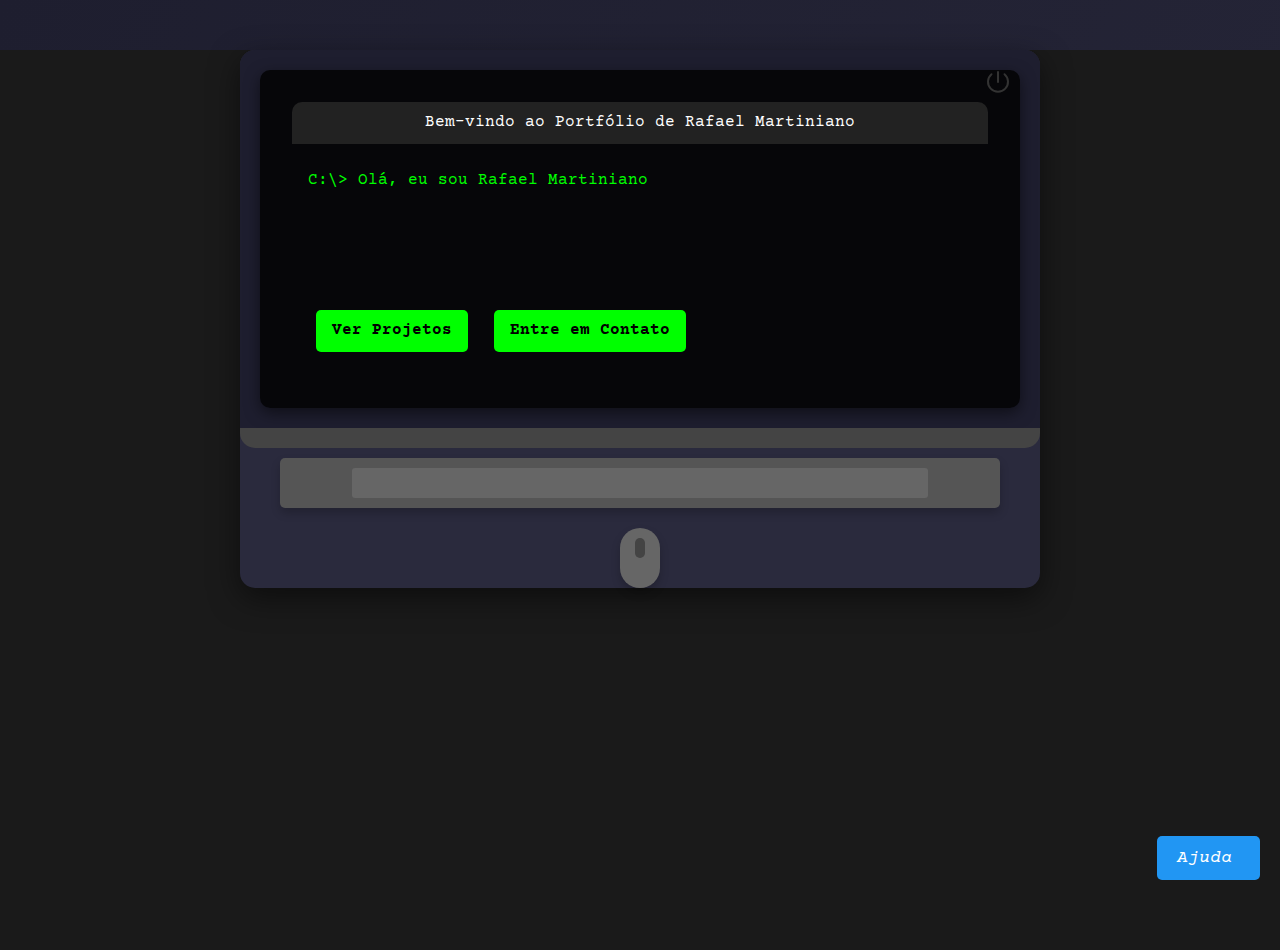
<file: index.html>
<!DOCTYPE html>
<html lang="pt-br">
<head>
  <meta charset="UTF-8">
  <meta name="viewport" content="width=device-width, initial-scale=1.0">
  <title>Portfólio de Rafael Martiniano</title>
  <meta name="description" content="Bem-vindo ao portfólio de Rafael Martiniano. Explore projetos, habilidades e entre em contato.">
  <link rel="stylesheet" href="Home/styles/style.css">
  <link rel="preconnect" href="https://fonts.googleapis.com">
  <link rel="preconnect" href="https://fonts.gstatic.com" crossorigin>
  <link href="https://fonts.googleapis.com/css2?family=Courier+Prime:wght@400;700&display=swap" rel="stylesheet">
  <link rel="icon" href="Projetos/assets/images/favicon.ico" type="image/x-icon">
</head>
<body class="terminal-theme">
  <div class="background-gradient"></div>
  <div class="computer">
    <div class="computer-screen">
      <!-- Botão de Desligar -->
      <button class="close-button" aria-label="Desligar">
        <svg width="24" height="24" viewBox="0 0 24 24" fill="none" stroke="currentColor" stroke-width="2" stroke-linecap="round" stroke-linejoin="round">
          <path d="M12 2v10"></path>
          <path d="M5.5 4.2A10 10 0 1 0 18.5 4.2"></path>
        </svg>
      </button>
     
      <div class="terminal">
        <div class="terminal-header">
          <span class="terminal-title">Bem-vindo ao Portfólio de Rafael Martiniano</span>
        </div>
        <div class="terminal-body">
          <p class="terminal-line">C:\> Olá, eu sou Rafael Martiniano</p>
          <p class="terminal-line">C:\> Desenvolvedor Front-End apaixonado por criar experiências digitais incríveis.</p>
          <p class="terminal-line">C:\> Explore meus projetos, habilidades e entre em contato.</p>
          <div class="terminal-links">
            <a href="Home/pages/projetos/projetos.html" class="btn-terminal">Ver Projetos</a>
            <a href="Home/pages/contact/contact.html" class="btn-terminal">Entre em Contato</a>
            <!-- Novo botão de ajuda -->
            <button id="helpButton" class="help-btn">
              <i class="material-icons">Ajuda</i> 
            </button>
          </div>
        </div>
      </div>
    </div>
    <div class="computer-base"></div>
    <div class="computer-keyboard"></div>
    <div class="computer-mouse"></div>
  </div>

  <!-- Popup de Ajuda -->
  <div id="helpPopup" class="terminal popup" role="dialog" aria-labelledby="popupTitle" aria-describedby="popupDescription">
    <div class="terminal-header">
      <span id="popupTitle" class="terminal-title">Ajuda</span>
      <button class="close-button" aria-label="Fechar Popup" onclick="closeHelpPopup()">&times;</button>
    </div>
    <div class="terminal-body">
      <p id="popupDescription" class="terminal-line">C:\> Bem-vindo ao meu Portfólio!</p>
      <p class="terminal-line">C:\> Este portfólio foi projetado como um computador interativo.</p>
      <p class="terminal-line">C:\> Use os links no terminal para navegar entre as páginas.</p>
      <p class="terminal-line">C:\> Clique no botão de desligar (⏻) para ser redirecionado ao Google.</p>
    </div>
  </div>

  <button id="back-to-top" aria-label="Voltar ao topo">↑</button>

  <script>
    // Simulação de digitação no terminal
    document.addEventListener('DOMContentLoaded', () => {
      const lines = document.querySelectorAll('.terminal-line');
      lines.forEach((line, index) => {
        line.style.opacity = '0';
        setTimeout(() => {
          line.style.opacity = '1';
          line.style.transition = 'opacity 0.3s ease-in-out';
        }, index * 750);
      });

      // Botão de desligar
      const closeButton = document.querySelector('.close-button');
      closeButton.addEventListener('click', () => {
        document.body.classList.add('shutdown');
        setTimeout(() => {
          alert('O computador foi desligado. Obrigado por visitar!');
          window.location.href = 'https://www.google.com';
        }, 1000);
      });

      // Evento de clique para abrir o popup de ajuda
      const helpButton = document.getElementById('helpButton');
      if (helpButton) {
        helpButton.addEventListener('click', openHelpPopup);
      }
    });

    // Função para abrir o popup de ajuda
    function openHelpPopup() {
      document.getElementById('helpPopup').style.display = 'block';
    }

    // Função para fechar o popup de ajuda
    function closeHelpPopup() {
      document.getElementById('helpPopup').style.display = 'none';
    }
  </script>
</body>
</html>
</file>
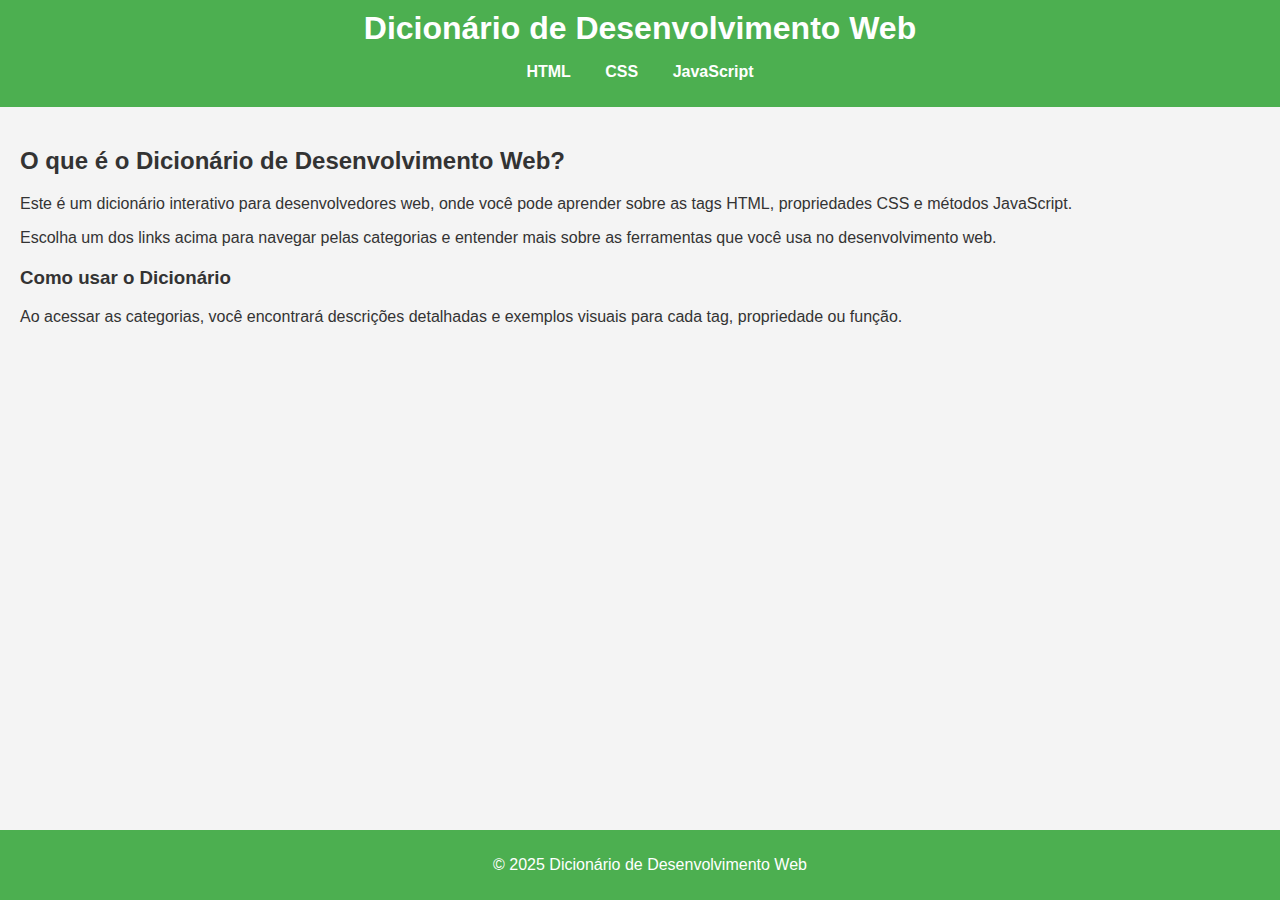
<file: Desenvolvimento/Projetos/dicionario-web/index.html>
<!DOCTYPE html>
<html lang="pt-br">
<head>
    <meta charset="UTF-8">
    <meta name="viewport" content="width=device-width, initial-scale=1.0">
    <title>Bem-vindo ao Dicionário de Desenvolvimento</title>
    <link rel="stylesheet" href="estilo/styles.css">
</head>
<body>
    <header>
        <h1>Dicionário de Desenvolvimento Web</h1>
        <nav>
            <ul>
                <li><a href="dicionario/dichtml.html">HTML</a></li>
                <li><a href="dicionario/diccss.html">CSS</a></li>
                <li><a href="dicionario/dicjs.html">JavaScript</a></li>
            </ul>
        </nav>
    </header>

    <main>
        <section class="introducao">
            <h2>O que é o Dicionário de Desenvolvimento Web?</h2>
            <p>Este é um dicionário interativo para desenvolvedores web, onde você pode aprender sobre as tags HTML, propriedades CSS e métodos JavaScript.</p>
            <p>Escolha um dos links acima para navegar pelas categorias e entender mais sobre as ferramentas que você usa no desenvolvimento web.</p>
        </section>

        <section class="filtros">
            <h3>Como usar o Dicionário</h3>
            <p>Ao acessar as categorias, você encontrará descrições detalhadas e exemplos visuais para cada tag, propriedade ou função.</p>
        </section>
    </main>

    <footer>
        <p>&copy; 2025 Dicionário de Desenvolvimento Web</p>
    </footer>

    <script src="scripts/script.js"></script>
</body>
</html>
</file>
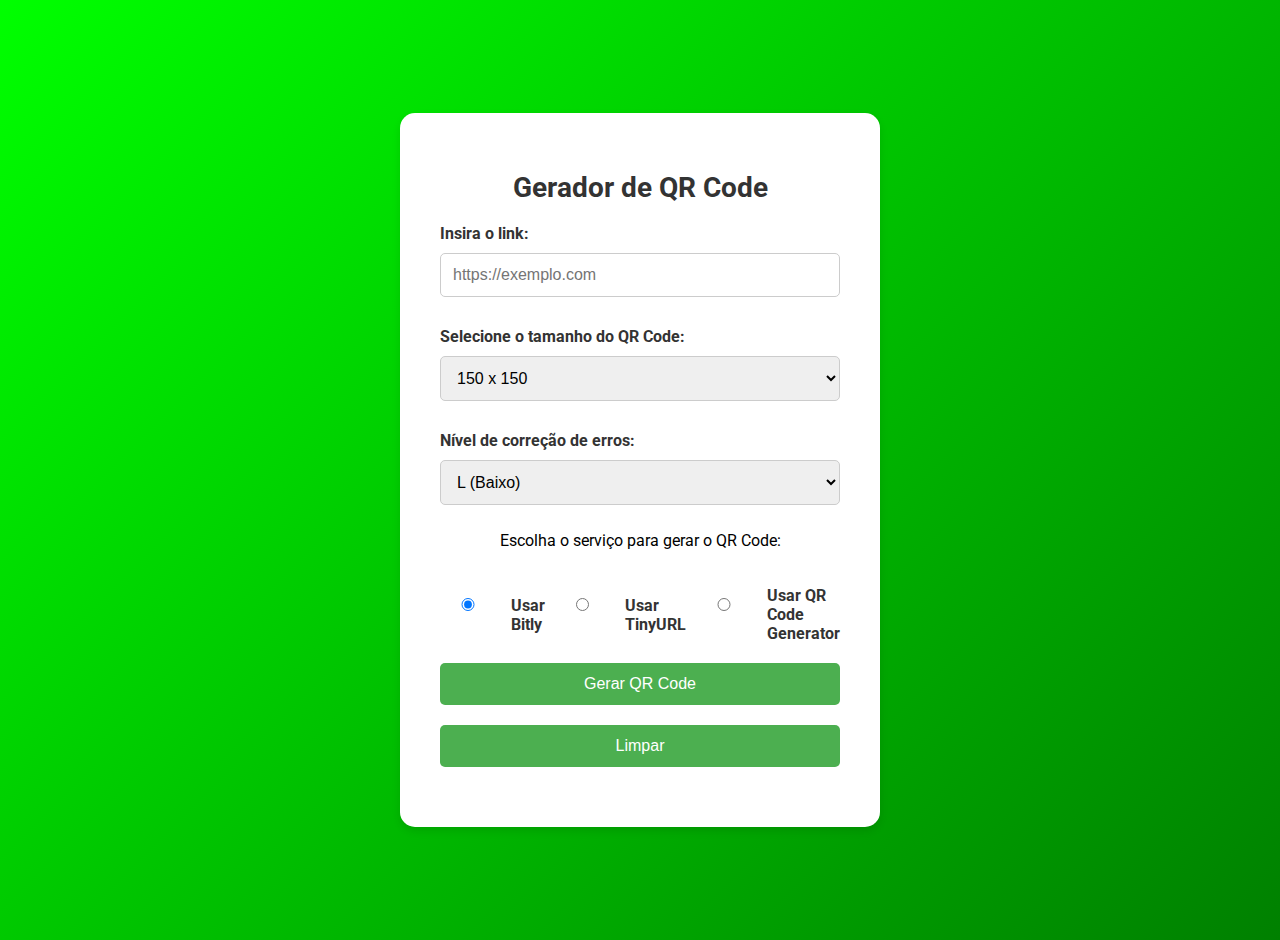
<file: Desenvolvimento/Projetos/Gerador_de_QR_Code/index.html>
<!DOCTYPE html>
<html lang="pt-BR">
<head>
  <meta charset="UTF-8">
  <meta name="viewport" content="width=device-width, initial-scale=1.0">
  <title>Gerador de QR Code</title>
  <meta name="description" content="Gerador de QR Code online que permite gerar QR codes a partir de links encurtados usando TinyURL, Bitly ou QR Code Generator.">
  <link href="https://fonts.googleapis.com/css2?family=Roboto:wght@400;700&display=swap" rel="stylesheet">
  <link rel="stylesheet" href="./styles/style.css">
</head>
<body>
  <div class="container">
    <h1>Gerador de QR Code</h1>
    <form id="qrForm">
      <label for="link">Insira o link:</label>
      <input type="text" id="link" placeholder="https://exemplo.com" aria-label="Insira o link aqui">
      
      <label for="tamanho">Selecione o tamanho do QR Code:</label>
      <select id="tamanho" aria-label="Selecione o tamanho do QR Code" onchange="toggleCustomSize(this.value)">
        <option value="150x150">150 x 150</option>
        <option value="200x200">200 x 200</option>
        <option value="250x250">250 x 250</option>
        <option value="300x300">300 x 300</option>
        <option value="350x350">350 x 350</option>
        <option value="400x400">400 x 400</option>
        <option value="450x450">450 x 450</option>
        <option value="500x500">500 x 500</option>
        <option value="550x550">550 x 550</option>
        <option value="600x600">600 x 600</option>
        <option value="650x650">650 x 650</option>
        <option value="700x700">700 x 700</option>
        <option value="750x750">750 x 750</option>
        
        <option value="custom">Tamanho Personalizado</option>
      </select>
      
      <div class="custom-size-container" id="customSizeContainer" style="display: none;">
        <label for="customWidth">Largura (px):</label>
        <input type="number" id="customWidth" placeholder="Largura (px)" min="100" max="1000">
        
        <label for="customHeight">Altura (px):</label>
        <input type="number" id="customHeight" placeholder="Altura (px)" min="100" max="1000">
      </div>
      
      <label for="correcao">Nível de correção de erros:</label>
      <select id="correcao" aria-label="Selecione o nível de correção de erros">
        <option value="L">L (Baixo)</option>
        <option value="M">M (Médio)</option>
        <option value="Q">Q (Alto)</option>
        <option value="H">H (Muito Alto)</option>
      </select>
      
      <p>Escolha o serviço para gerar o QR Code:</p>
      <div class="radio-container">
        <input type="radio" id="bitly" name="service" value="bitly" checked>
        <label for="bitly">Usar Bitly</label>
        <input type="radio" id="tinyurl" name="service" value="tinyurl">
        <label for="tinyurl">Usar TinyURL</label>
        <input type="radio" id="qrcodegen" name="service" value="qrcodegen">
        <label for="qrcodegen">Usar QR Code Generator</label>
      </div>
      
      <div class="buttons">
        <button type="submit" class="custom-button">Gerar QR Code</button>
        <button type="button" class="custom-button" onclick="limparCampos()">Limpar</button>
      </div>
    </form>
    
    <div id="qrCodeContainer" class="qr-code-container">
      <img id="qrCodeImg" alt="QR Code">
    </div>
    <div id="linkEncurtado" class="link-encurtado"></div>
    <div id="feedback" class="feedback" aria-live="polite"></div>
    <div id="error" class="error"></div>
  </div>

  <script src="./scripts/utils.js"></script>
  <script src="./scripts/main.js"></script>
  <script>
    function toggleCustomSize(value) {
      const customSizeContainer = document.getElementById("customSizeContainer");
      if (value === "custom") {
        customSizeContainer.style.display = "flex";
      } else {
        customSizeContainer.style.display = "none";
      }
    }
  </script>
</body>
</html>
</file>
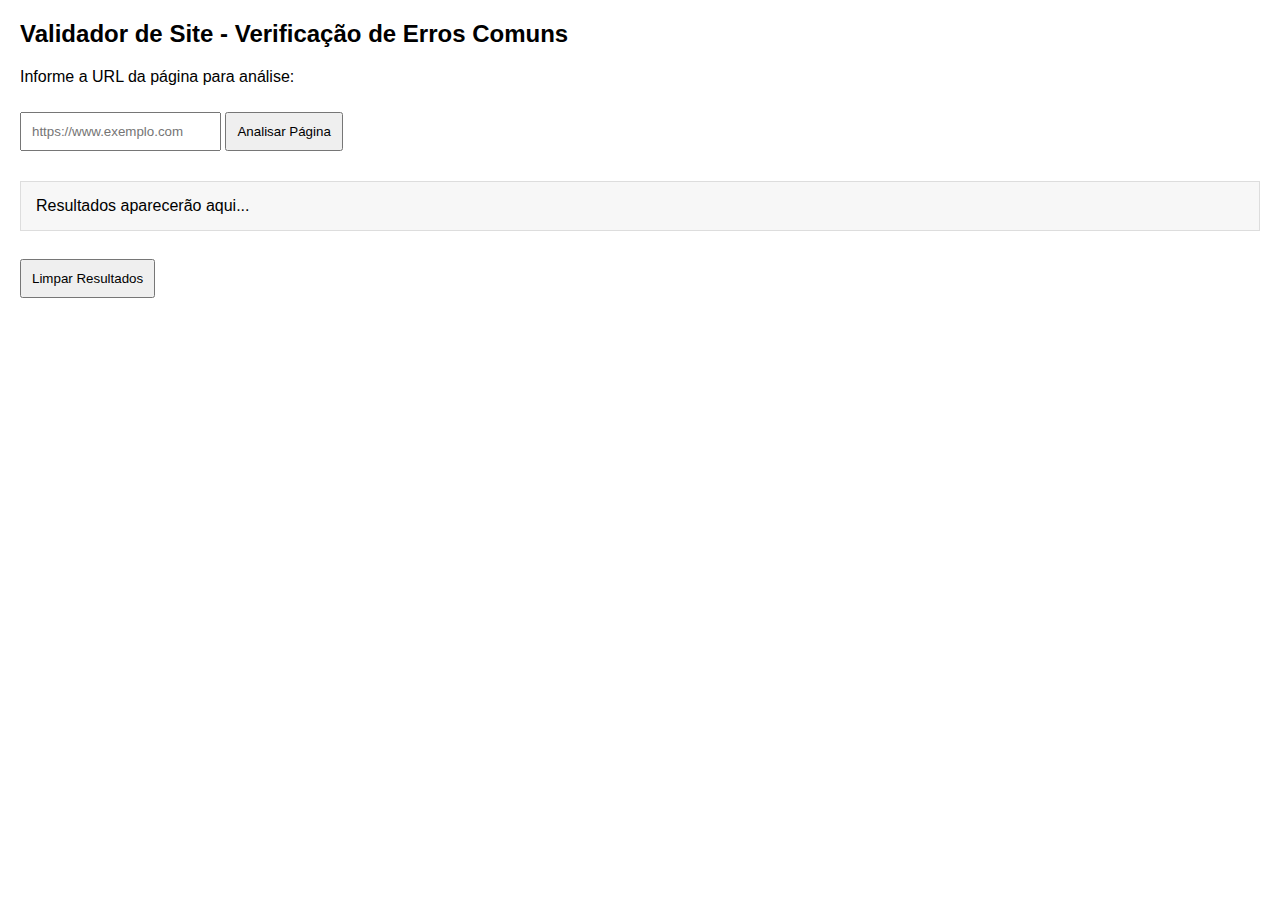
<file: Desenvolvimento/Projetos/projeto-validacao-links/index.html>
<!DOCTYPE html>
<html lang="pt-br">
<head>
    <meta charset="UTF-8">
    <title>Validador de Site - Mixed Content & Erros</title>
    <style>
        body { font-family: Arial, sans-serif; margin: 20px; }
        input, button { margin: 10px 0; padding: 10px; }
        .result { 
            margin-top: 20px; 
            padding: 15px; 
            background: #f7f7f7; 
            border: 1px solid #ddd; 
            max-height: 400px; 
            overflow-y: auto; 
        }
        .success { color: green; }
        .warning { color: orange; }
        .error { color: red; }
        .log { font-size: 0.9em; margin: 5px 0; }
    </style>
</head>
<body>

<h2>Validador de Site - Verificação de Erros Comuns</h2>
<p>Informe a URL da página para análise:</p>
<input type="url" id="siteUrl" placeholder="https://www.exemplo.com">
<button class="btn" onclick="analisar()">Analisar Página</button>

<div class="result" id="result">Resultados aparecerão aqui...</div>
<br>
<button class="btn-secondary" onclick="limpar()">Limpar Resultados</button>
<script src="checker.js"></script>

</body>
</html>
</file>
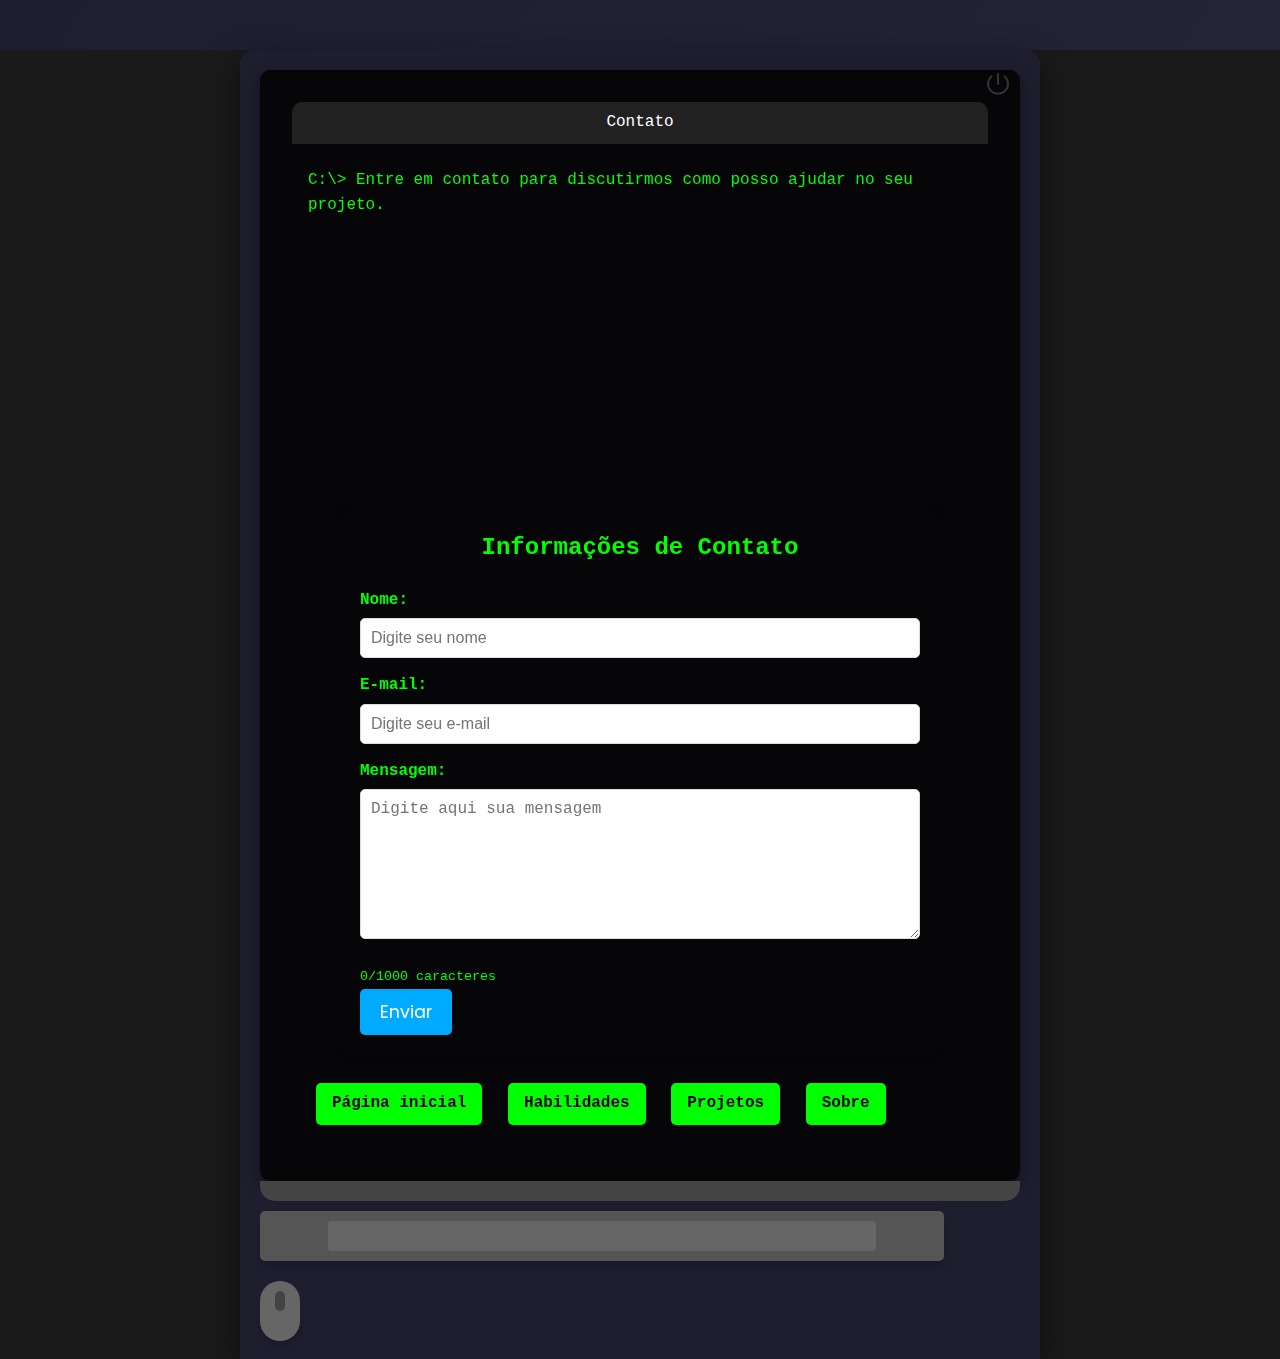
<file: Home/pages/contact/contact.html>
<!DOCTYPE html>
<html lang="pt-br">
  <head>
    <meta charset="UTF-8">
    <meta name="viewport" content="width=device-width, initial-scale=1.0">
    <title>RM - Portfólio - Projetos</title>
    <meta name="description" content="Conheça os projetos desenvolvidos por Rafael Martiniano.">
    <link rel="stylesheet" href="../../styles/style.css">
    <link rel="preconnect" href="https://fonts.googleapis.com">
    <link rel="preconnect" href="https://fonts.gstatic.com" crossorigin>
    <link href="https://fonts.googleapis.com/css2?family=Poppins:wght@400;500;700&display=swap" rel="stylesheet">
    <link href="https://fonts.googleapis.com/icon?family=Material+Icons" rel="stylesheet">
    <link rel="icon" href="../../assets/images/favicon.ico" type="image/x-icon">
  </head>
  <body class="terminal-theme">
    <div class="background-gradient"></div>
    <div class="computer">
      <div class="computer-screen">
        <!-- Botão de Desligar -->
        <button class="close-button" aria-label="Desligar">
          <svg width="24" height="24" viewBox="0 0 24 24" fill="none" stroke="currentColor" stroke-width="2" stroke-linecap="round" stroke-linejoin="round">
            <path d="M12 2v10"></path>
            <path d="M5.5 4.2A10 10 0 1 0 18.5 4.2"></path>
          </svg>
        </button>
        <div class="terminal">
            <div class="terminal-header">
            <span class="terminal-title">Contato</span>
        </div>
        <div class="terminal-body">
          <p class="terminal-line">C:\> Entre em contato para discutirmos como posso ajudar no seu projeto.</p>
          <p class="terminal-line">C:\> Se você deseja saber mais sobre meus projetos, colaborar em algum desenvolvimento ou simplesmente trocar ideias sobre tecnologia, estou à disposição!</p>
          <p class="terminal-line">C:\> Preencha o formulário abaixo e responderei o mais breve possível.</p>
          <p class="terminal-line">C:\> Você também pode me encontrar no Linkedin.</p>
          <p class="terminal-line">C:\ Ao preencher o formulário, você será redirecionado para o Linkedin.</p>
          <p class="terminal-line">C:\ Fique a vontade para mandar mensagem e conhecer o meu perfil.</p>
          <!-- Formulário de Contato -->
          <form class="contact-form" id="contact-form">
            <fieldset>
              <legend>Informações de Contato</legend>
              <label for="nome">Nome:</label>
              <input type="text" id="nome" name="nome" placeholder="Digite seu nome" required>
              <small class="error-message"></small>

              <label for="email">E-mail:</label>
              <input type="email" id="email" name="email" placeholder="Digite seu e-mail" required>
              <small class="error-message"></small>

              <label for="mensagem">Mensagem:</label>
              <textarea id="mensagem" name="mensagem" rows="5" placeholder="Digite aqui sua mensagem" required></textarea>
              <small id="charCount">0/1000 caracteres</small>
            </fieldset>

            <button type="submit" class="btn-primary">Enviar</button>
          </form>
          <div class="terminal-links">
            <a href="../../../index.html" class="btn-terminal">Página inicial</a>
            <a href="../skills/skills.html" class="btn-terminal">Habilidades</a>
            <a href="../projetos/projetos.html" class="btn-terminal">Projetos</a>
            <a href="../sobre/sobre.html" class="btn-terminal">Sobre</a>
          </div>
        </div>
      </div>
      <div class="computer-base"></div>
      <div class="computer-keyboard"></div>
      <div class="computer-mouse"></div>
    </div>

    <script src="../../scripts/script.js"></script>
    <script>
      document.getElementById('contact-form').addEventListener('input', (e) => {
    const input = e.target;
    const errorMessage = input.nextElementSibling;

    if (input.validity.valid) {
        errorMessage.textContent = ''; // Limpa a mensagem de erro se o campo for válido
    } else {
        errorMessage.textContent = 'Por favor, preencha este campo corretamente.';
        input.classList.add('error');
    }
});

document.getElementById('contact-form').addEventListener('submit', (e) => {
    e.preventDefault();

    const nome = document.getElementById('nome');
    const email = document.getElementById('email');
    const mensagem = document.getElementById('mensagem');

    // Verificar se todos os campos estão válidos
    if (nome.validity.valid && email.validity.valid && mensagem.validity.valid) {
        alert('Formulário enviado com sucesso! Você será redirecionado ao LinkedIn para conclur envio da mensagem.');
        window.location.href = 'https://www.linkedin.com/messaging/thread/new/?recipient=ACoAABPQu6cBXhEPNbS-e8RtwERnrFeO0Bjc2AU';
    } else {
        alert('Por favor, preencha todos os campos corretamente.');
    }
});
    </script>
  </body>
</html>
</file>
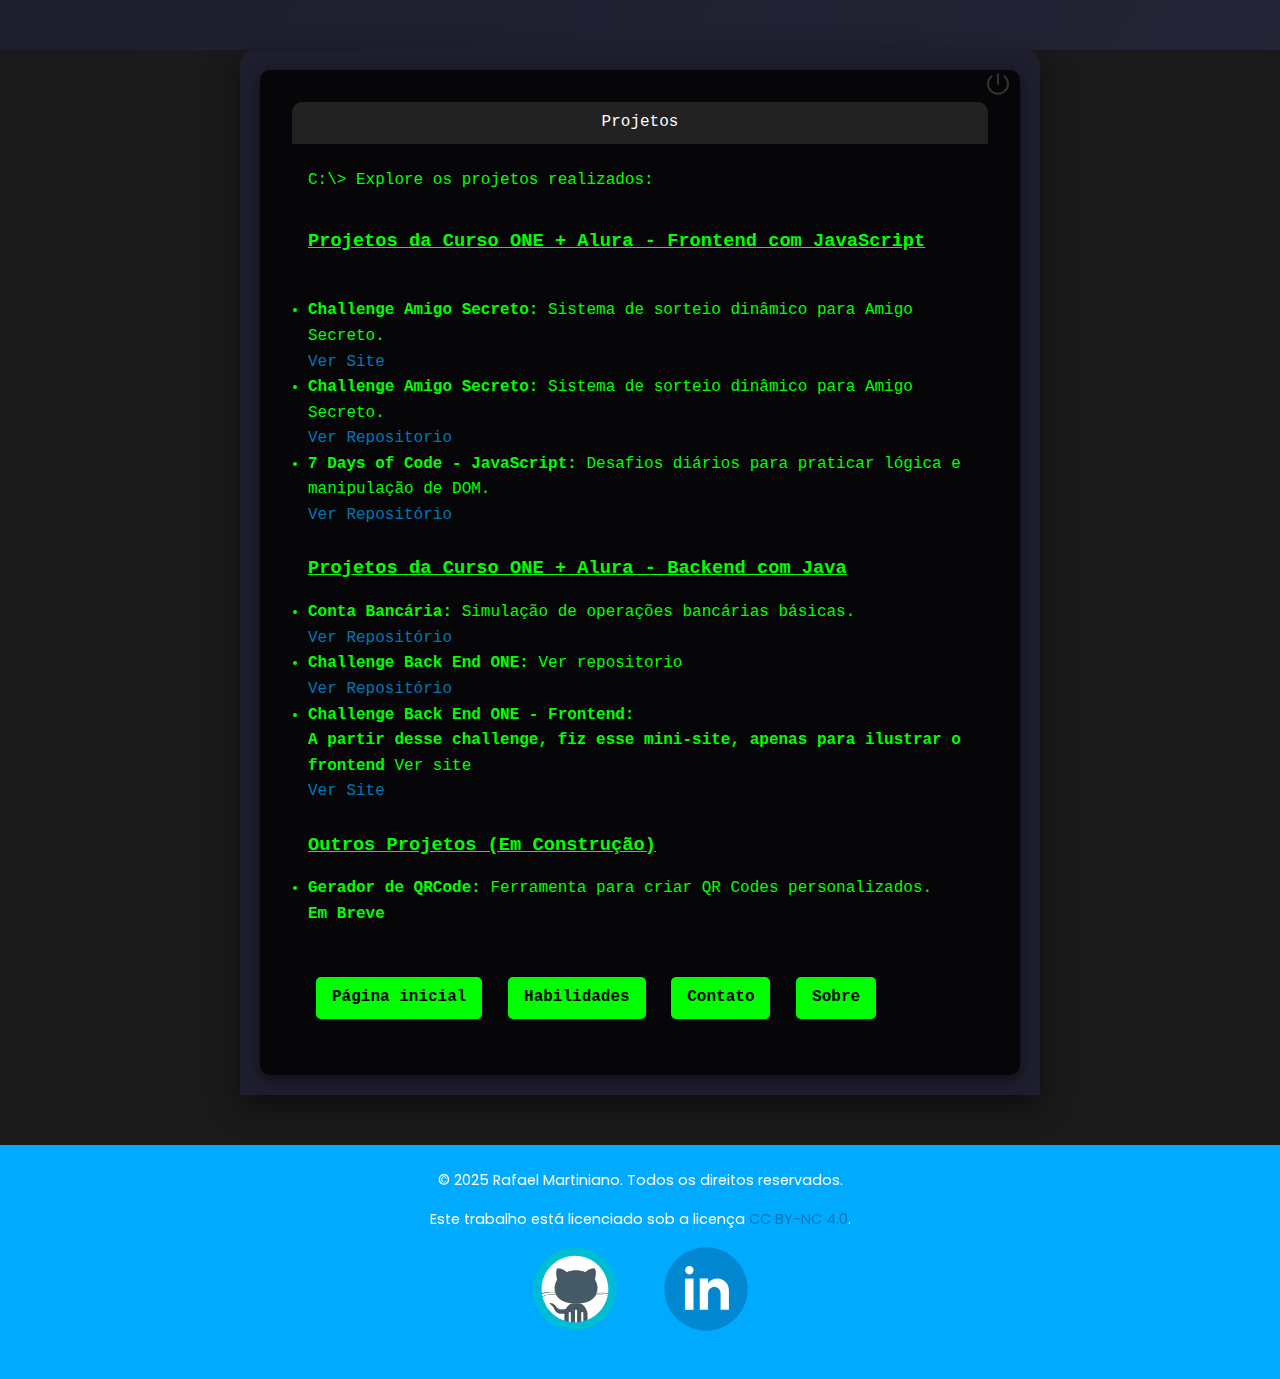
<file: Home/pages/projetos/projetos.html>
<!DOCTYPE html>
<html lang="pt-br">
  <head>
    <meta charset="UTF-8">
    <meta name="viewport" content="width=device-width, initial-scale=1.0">
    <title>Projetos | Portfólio de Rafael Martiniano</title>
    <meta name="description" content="Explore os projetos desenvolvidos por Rafael Martiniano, organizados por categorias.">
    <link rel="stylesheet" href="../../styles/style.css">
    <link rel="preconnect" href="https://fonts.googleapis.com">
    <link rel="preconnect" href="https://fonts.gstatic.com" crossorigin>
    <link href="https://fonts.googleapis.com/css2?family=Poppins:wght@400;500;700&display=swap" rel="stylesheet">
    <link href="https://fonts.googleapis.com/icon?family=Material+Icons" rel="stylesheet">
    <link rel="icon" href="../../assets/images/favicon.ico" type="image/x-icon">
  </head>
<body class="terminal-theme">
  <div class="background-gradient"></div>
  <div class="computer">
    <div class="computer-screen">
      <!-- Botão de Desligar -->
      <button class="close-button" aria-label="Desligar">
        <svg width="24" height="24" viewBox="0 0 24 24" fill="none" stroke="currentColor" stroke-width="2" stroke-linecap="round" stroke-linejoin="round">
          <path d="M12 2v10"></path>
          <path d="M5.5 4.2A10 10 0 1 0 18.5 4.2"></path>
        </svg>
      </button>
      <div class="terminal">
        <div class="terminal-header">
          <span class="terminal-title">Projetos</span>
      </div>
        <div class="terminal-body">
          <p class="terminal-line">C:\> Explore os projetos realizados:</p><br>  
          <!-- Projetos da Alura -->
          <h3 class="terminal-title"><u>Projetos da Curso ONE + Alura - Frontend com JavaScript</u></h3><br>
          
          <ul>
            <li>
              <strong>Challenge Amigo Secreto:</strong> Sistema de sorteio dinâmico para Amigo Secreto.<br>
              <a href="https://vercel.com/rmportifolio/challenge-amigo-secreto" target="_blank">Ver Site</a>
            </li>
            <li>
              <strong>Challenge Amigo Secreto:</strong> Sistema de sorteio dinâmico para Amigo Secreto.<br>
              <a href="https://github.com/rafaelmartiniano/challenge-amigo-secreto" target="_blank">Ver Repositorio</a>
            </li>
            <li>
              <strong>7 Days of Code - JavaScript:</strong> Desafios diários para praticar lógica e manipulação de DOM.<br>
              <a href="https://github.com/rmartinione/7daysofcodeJS" target="_blank">Ver Repositório</a>
            </li>
          </ul>
          <br>

          <!-- Projetos em Java -->
          <h3 class="terminal-title"><u>Projetos da Curso ONE + Alura - Backend com Java</u></h3>
          <ul>
            <li>
              <strong>Conta Bancária:</strong> Simulação de operações bancárias básicas.<br>
              <a href="https://github.com/rmartinione/Alura-One-Backend-Java" target="_blank">Ver Repositório</a>
            </li>
            <li>
              <strong>Challenge Back End ONE:</strong> Ver repositorio<br>
              <a href="https://github.com/rafaelmartiniano/challenge-conversor-moedas/tree/challengeJava/src/main/java/com/rm/conversorconsole" target="_blank">Ver Repositório</a>
            </li>
            <li>
              <strong>Challenge Back End ONE - Frontend:</strong> <br>
              <strong>A partir desse challenge, fiz esse mini-site, apenas para ilustrar o frontend </strong>Ver site<br>
              <a href="https://challenge-conversor-moedas.vercel.app" target="_blank">Ver Site </a>           
            </li>
          </ul>
          <br>

          <!-- Projetos em JavaScript -->
          <h3 class="terminal-title"><u>Outros Projetos (Em Construção)</u></h3>
          <ul>
            <li>
              <strong>Gerador de QRCode:</strong> Ferramenta para criar QR Codes personalizados.<br>
              <b>Em Breve</b><br>
            </li>
          </ul>
          <br>

          <div class="terminal-links">
            <a href="../../../index.html" class="btn-terminal">Página inicial</a>
            <a href="../skills/skills.html" class="btn-terminal">Habilidades</a>
            <a href="../contact/contact.html" class="btn-terminal">Contato</a>
            <a href="../sobre/sobre.html" class="btn-terminal">Sobre</a>
          </div>
        </div>
      </div>
    </div>
  </div>
  <footer class="footer">
  <div class="footer__content">
    <p class="footer__text">© 2025 Rafael Martiniano. Todos os direitos reservados.</p>
    <p class="footer__text">
      Este trabalho está licenciado sob a licença 
      <a href="https://creativecommons.org/licenses/by-nc/4.0/" target="_blank" class="footer__link">CC BY-NC 4.0</a>.
    </p>
    <div class="footer__socials">
      <a href="https://github.com/rmartinione" target="_blank" class="footer__social-link">
        <svg xmlns="http://www.w3.org/2000/svg" x="0px" y="0px" width="100" height="100" viewBox="0 0 48 48">
                <path fill="#fff" d="M41,24c0,9.4-7.6,17-17,17S7,33.4,7,24S14.6,7,24,7S41,14.6,41,24z"></path>
                <path fill="#455a64" d="M21,41v-5.5c0-0.3,0.2-0.5,0.5-0.5s0.5,0.2,0.5,0.5V41h2v-6.5c0-0.3,0.2-0.5,0.5-0.5s0.5,0.2,0.5,0.5	V41h2v-5.5c0-0.3,0.2-0.5,0.5-0.5s0.5,0.2,0.5,0.5V41h1.8c0.2-0.3,0.2-0.6,0.2-1.1V36c0-2.2-1.9-5.2-4.3-5.2h-2.5	c-2.3,0-4.3,3.1-4.3,5.2v3.9c0,0.4,0.1,0.8,0.2,1.1H21L21,41z M40.1,26.4L40.1,26.4c0,0-1.3-0.4-2.4-0.4h-0.1	c-1.1,0-2.9,0.3-2.9,0.3c-0.1,0-0.1,0-0.1-0.1s0-0.1,0.1-0.1s2-0.3,3.1-0.3s2.4,0.4,2.5,0.4s0.1,0.1,0.1,0.2	C40.2,26.3,40.2,26.4,40.1,26.4z M39.8,27.2L39.8,27.2c0,0-1.4-0.4-2.6-0.4c-0.9,0-3,0.2-3.1,0.2S34,27,34,26.9s0-0.1,0.1-0.1	s2.2-0.2,3.1-0.2c1.3,0,2.6,0.4,2.6,0.4c0.1,0,0.1,0.1,0.1,0.2C39.9,27.1,39.9,27.2,39.8,27.2z M7.8,26.4c-0.1,0-0.1,0-0.1-0.1	s0-0.1,0.1-0.2c0.8-0.2,2.4-0.5,3.3-0.5c0.8,0,3.5,0.2,3.6,0.2s0.1,0.1,0.1,0.1c0,0.1-0.1,0.1-0.1,0.1s-2.7-0.2-3.5-0.2	C10.1,26,8.6,26.2,7.8,26.4L7.8,26.4z M8.2,27.9c0,0-0.1,0-0.1-0.1s0-0.1,0-0.2c0.1,0,1.4-0.8,2.9-1c1.3-0.2,4,0.1,4.2,0.1	c0.1,0,0.1,0.1,0.1,0.1c0,0.1-0.1,0.1-0.1,0.1l0,0c0,0-2.8-0.3-4.1-0.1C9.6,27.1,8.2,27.9,8.2,27.9L8.2,27.9z"></path>
                <path fill="#455a64" d="M14.2,23.5c0-4.4,4.6-8.5,10.3-8.5s10.3,4,10.3,8.5S31.5,31,24.5,31S14.2,27.9,14.2,23.5z"></path><path fill="#455a64" d="M28.6,16.3c0,0,1.7-2.3,4.8-2.3c1.2,1.2,0.4,4.8,0,5.8L28.6,16.3z M20.4,16.3c0,0-1.7-2.3-4.8-2.3	c-1.2,1.2-0.4,4.8,0,5.8L20.4,16.3z M20.1,35.9c0,0-2.3,0-2.8,0c-1.2,0-2.3-0.5-2.8-1.5c-0.6-1.1-1.1-2.3-2.6-3.3	c-0.3-0.2-0.1-0.4,0.4-0.4c0.5,0.1,1.4,0.2,2.1,1.1c0.7,0.9,1.5,2,2.8,2s2.7,0,3.5-0.9L20.1,35.9z"></path>
                <path fill="#00bcd4" d="M24,4C13,4,4,13,4,24s9,20,20,20s20-9,20-20S35,4,24,4z M24,40c-8.8,0-16-7.2-16-16S15.2,8,24,8	s16,7.2,16,16S32.8,40,24,40z"></path>
            </svg>
      </a>
      <a href="https://www.linkedin.com/in/rafael-martiniano/" target="_blank" class="footer__social-link">
        <svg xmlns="http://www.w3.org/2000/svg" x="0px" y="0px" width="100" height="100" viewBox="0 0 48 48">
                <path fill="#0288d1" d="M24,4C13,4,4,13,4,24s9,20,20,20s20-9,20-20S35,4,24,4z"></path>
                <rect width="4" height="15" x="14" y="19" fill="#fff"></rect>
                <path fill="#fff" d="M16,17L16,17c-1.2,0-2-0.9-2-2c0-1.1,0.8-2,2-2c1.2,0,2,0.9,2,2C18,16.1,17.2,17,16,17z"></path>
                <path fill="#fff" d="M35,24.5c0-3-2.5-5.5-5.5-5.5c-1.9,0-3.5,0.9-4.5,2.3V19h-4v15h4v-8c0-1.7,1.3-3,3-3s3,1.3,3,3v8h4	C35,34,35,24.9,35,24.5z"></path>
            </svg>
      </a>
    </div>
  </div>
  </footer>
  <script src="../../scripts/script.js"></script>
</body>
</html>
</file>
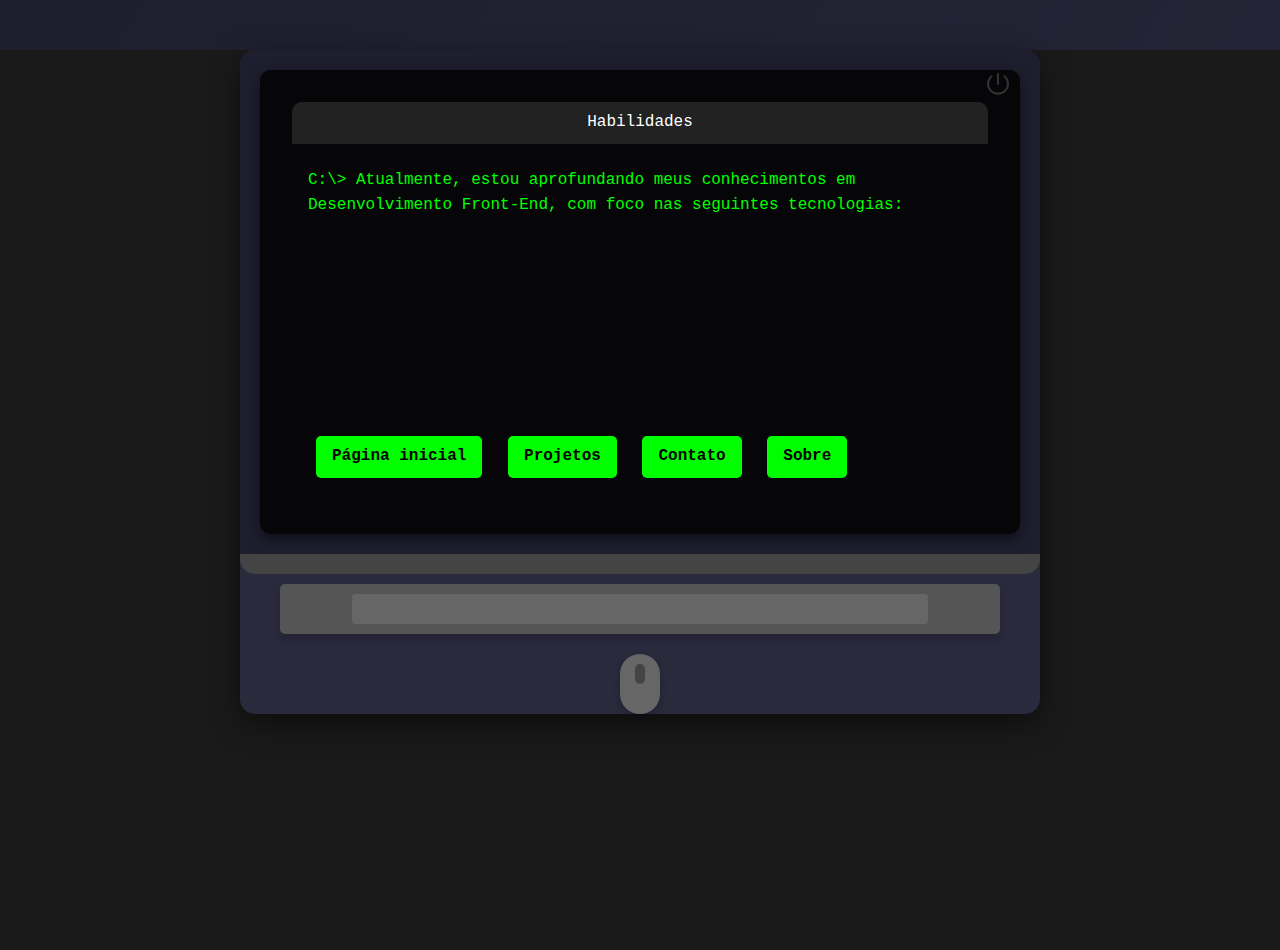
<file: Home/pages/skills/skills.html>
<!DOCTYPE html>
<html lang="pt-br">
<head>
    <meta charset="UTF-8">
    <meta name="viewport" content="width=device-width, initial-scale=1.0">
    <title>Habilidades | Portfólio de Rafael Martiniano</title>
    <meta name="description" content="Conheça as habilidades técnicas de Rafael Martiniano.">
    <link rel="stylesheet" href="../../styles/style.css">
    <link rel="preconnect" href="https://fonts.googleapis.com">
    <link rel="preconnect" href="https://fonts.gstatic.com" crossorigin>
    <link href="https://fonts.googleapis.com/css2?family=Poppins:wght@400;500;700&display=swap" rel="stylesheet">
    <link href="https://fonts.googleapis.com/icon?family=Material+Icons" rel="stylesheet">
    <link rel="icon" href="../../assets/images/favicon.ico" type="image/x-icon">
</head>
<body class="terminal-theme">
    <div class="background-gradient"></div>
    <div class="computer">
    <div class="computer-screen">
        <!-- Botão de Desligar -->
        <button class="close-button" aria-label="Desligar">
          <svg width="24" height="24" viewBox="0 0 24 24" fill="none" stroke="currentColor" stroke-width="2" stroke-linecap="round" stroke-linejoin="round">
          <path d="M12 2v10"></path>
          <path d="M5.5 4.2A10 10 0 1 0 18.5 4.2"></path>
          </svg>
        </button>
    <div class="terminal">
    <div class="terminal-header">
        <span class="terminal-title">Habilidades</span>
    </div>
    <div class="terminal-body">
        <p class="terminal-line">C:\> Atualmente, estou aprofundando meus conhecimentos em Desenvolvimento Front-End, com foco nas seguintes tecnologias:</p>
        <p class="terminal-line">C:\> JavaScript</p>
        <p class="terminal-line">C:\> HTML5</p>
        <p class="terminal-line">C:\> CSS3</p>
        <p class="terminal-line">C:\> Além disso, estou praticando as melhores práticas em controle de versão com Git e GitHub.</p>
        <p class="terminal-line">C:\>📚 Conhecimentos Adquiridos</p>
    <div class="terminal-links">
        <a href="../../../index.html" class="btn-terminal">Página inicial</a>
        <a href="../projetos/projetos.html" class="btn-terminal">Projetos</a>
        <a href="../contact/contact.html" class="btn-terminal">Contato</a>
        <a href="../sobre/sobre.html" class="btn-terminal">Sobre</a>
    </div>
    </div>
    </div>
    </div>
        <div class="computer-base"></div>
        <div class="computer-keyboard"></div>
        <div class="computer-mouse"></div>
    </div>
    <script src="../../scripts/script.js"></script>
</body>
</html>
</file>
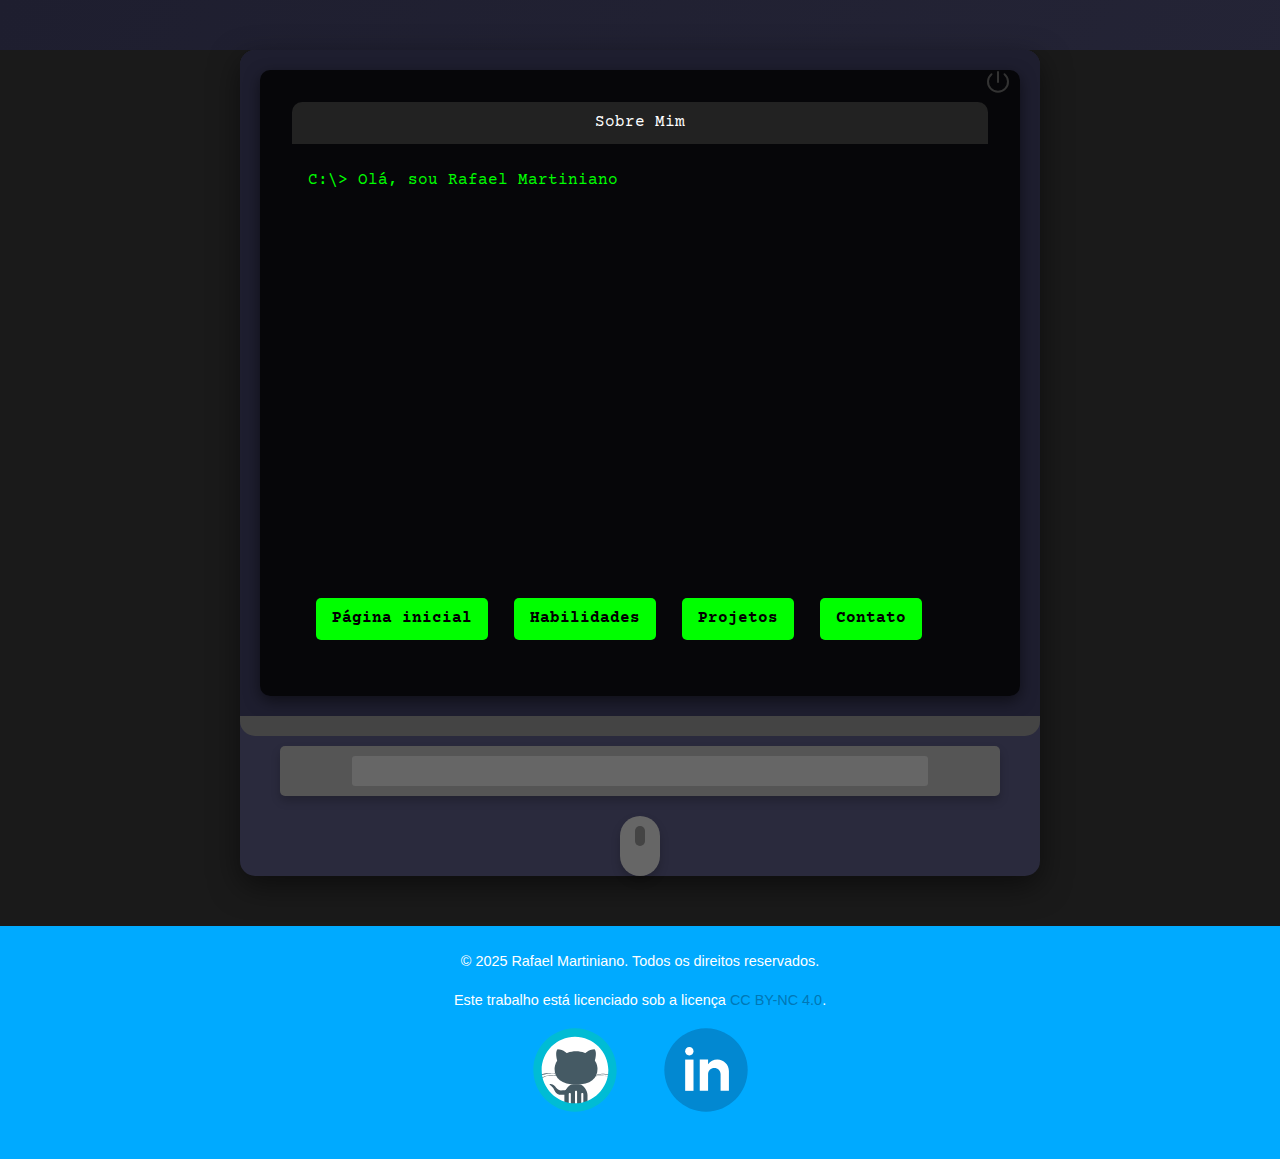
<file: Home/pages/sobre/sobre.html>
<!DOCTYPE html>
<html lang="pt-br">
<head>
  <meta charset="UTF-8">
  <meta name="viewport" content="width=device-width, initial-scale=1.0">
  <title>Sobre | Portfólio de Rafael Martiniano</title>
  <meta name="description" content="Saiba mais sobre Rafael Martiniano, suas habilidades e experiências.">
  <link rel="stylesheet" href="../../styles/style.css">
  <link rel="preconnect" href="https://fonts.googleapis.com">
  <link rel="preconnect" href="https://fonts.gstatic.com" crossorigin>
  <link href="https://fonts.googleapis.com/css2?family=Courier+Prime:wght@400;700&display=swap" rel="stylesheet">
  <link rel="icon" href="../../assets/images/favicon.ico" type="image/x-icon">
</head>
  <body class="terminal-theme">
  <div class="background-gradient"></div>
  <div class="computer">
    <div class="computer-screen">
      <!-- Botão de Desligar -->
      <button class="close-button" aria-label="Desligar">
        <svg width="24" height="24" viewBox="0 0 24 24" fill="none" stroke="currentColor" stroke-width="2" stroke-linecap="round" stroke-linejoin="round">
          <path d="M12 2v10"></path>
          <path d="M5.5 4.2A10 10 0 1 0 18.5 4.2"></path>
        </svg>
      </button>
      <div class="terminal">
        <div class="terminal-header">
          <span class="terminal-title">Sobre Mim</span>
        </div>
        <div class="terminal-body">
          <p class="terminal-line">C:\> Olá, sou Rafael Martiniano</p>
          <p class="terminal-line">C:\> Estudante em Gestão de TI e desenvolvimento.</p>
          <p class="terminal-line">C:\> Entusiasta por tecnologia e desenvolvimento de back-end e front-end.</p>
          <p class="terminal-line">C:\> Atualmente, estou focado em HTML, CSS, JavaScript e busco sempre aprimorar minhas habilidades em design responsivo e experiência do usuário.</p>
          <p class="terminal-line">C:\> Atualmente, estou atuando com Java, aplicando conceitos de POO e controle de versão com GIT e  repositório Github.</p>
          <p class="terminal-line">C:\> Tenho grande interesse também nas tecnologias das gigantes, como Oracle, Microsoft, Cisco, Fortigate, entre outras, especialmente na área de Inteligência Artificial (IA).</p>
          <p class="terminal-line">C:\> Meu objetivo é criar soluções inovadoras, seguras e contribuir para a comunidade de desenvolvedores.</p>
          <div class="terminal-links">
            <a href="../../../index.html" class="btn-terminal">Página inicial</a>
            <a href="../skills/skills.html" class="btn-terminal">Habilidades</a>
            <a href="../projetos/projetos.html" class="btn-terminal">Projetos</a>
            <a href="../contact/contact.html" class="btn-terminal">Contato</a>
          </div>
        </div>
      </div>
    </div>
    <div class="computer-base"></div>
    <div class="computer-keyboard"></div>
    <div class="computer-mouse"></div>
  </div>
  <footer class="footer">
  <div class="footer__content">
    <p class="footer__text">© 2025 Rafael Martiniano. Todos os direitos reservados.</p>
    <p class="footer__text">
      Este trabalho está licenciado sob a licença 
      <a href="https://creativecommons.org/licenses/by-nc/4.0/" target="_blank" class="footer__link">CC BY-NC 4.0</a>.
    </p>
    <div class="footer__socials">
      <a href="https://github.com/rmartinione" target="_blank" class="footer__social-link">
        <svg xmlns="http://www.w3.org/2000/svg" x="0px" y="0px" width="100" height="100" viewBox="0 0 48 48">
                <path fill="#fff" d="M41,24c0,9.4-7.6,17-17,17S7,33.4,7,24S14.6,7,24,7S41,14.6,41,24z"></path>
                <path fill="#455a64" d="M21,41v-5.5c0-0.3,0.2-0.5,0.5-0.5s0.5,0.2,0.5,0.5V41h2v-6.5c0-0.3,0.2-0.5,0.5-0.5s0.5,0.2,0.5,0.5	V41h2v-5.5c0-0.3,0.2-0.5,0.5-0.5s0.5,0.2,0.5,0.5V41h1.8c0.2-0.3,0.2-0.6,0.2-1.1V36c0-2.2-1.9-5.2-4.3-5.2h-2.5	c-2.3,0-4.3,3.1-4.3,5.2v3.9c0,0.4,0.1,0.8,0.2,1.1H21L21,41z M40.1,26.4L40.1,26.4c0,0-1.3-0.4-2.4-0.4h-0.1	c-1.1,0-2.9,0.3-2.9,0.3c-0.1,0-0.1,0-0.1-0.1s0-0.1,0.1-0.1s2-0.3,3.1-0.3s2.4,0.4,2.5,0.4s0.1,0.1,0.1,0.2	C40.2,26.3,40.2,26.4,40.1,26.4z M39.8,27.2L39.8,27.2c0,0-1.4-0.4-2.6-0.4c-0.9,0-3,0.2-3.1,0.2S34,27,34,26.9s0-0.1,0.1-0.1	s2.2-0.2,3.1-0.2c1.3,0,2.6,0.4,2.6,0.4c0.1,0,0.1,0.1,0.1,0.2C39.9,27.1,39.9,27.2,39.8,27.2z M7.8,26.4c-0.1,0-0.1,0-0.1-0.1	s0-0.1,0.1-0.2c0.8-0.2,2.4-0.5,3.3-0.5c0.8,0,3.5,0.2,3.6,0.2s0.1,0.1,0.1,0.1c0,0.1-0.1,0.1-0.1,0.1s-2.7-0.2-3.5-0.2	C10.1,26,8.6,26.2,7.8,26.4L7.8,26.4z M8.2,27.9c0,0-0.1,0-0.1-0.1s0-0.1,0-0.2c0.1,0,1.4-0.8,2.9-1c1.3-0.2,4,0.1,4.2,0.1	c0.1,0,0.1,0.1,0.1,0.1c0,0.1-0.1,0.1-0.1,0.1l0,0c0,0-2.8-0.3-4.1-0.1C9.6,27.1,8.2,27.9,8.2,27.9L8.2,27.9z"></path>
                <path fill="#455a64" d="M14.2,23.5c0-4.4,4.6-8.5,10.3-8.5s10.3,4,10.3,8.5S31.5,31,24.5,31S14.2,27.9,14.2,23.5z"></path><path fill="#455a64" d="M28.6,16.3c0,0,1.7-2.3,4.8-2.3c1.2,1.2,0.4,4.8,0,5.8L28.6,16.3z M20.4,16.3c0,0-1.7-2.3-4.8-2.3	c-1.2,1.2-0.4,4.8,0,5.8L20.4,16.3z M20.1,35.9c0,0-2.3,0-2.8,0c-1.2,0-2.3-0.5-2.8-1.5c-0.6-1.1-1.1-2.3-2.6-3.3	c-0.3-0.2-0.1-0.4,0.4-0.4c0.5,0.1,1.4,0.2,2.1,1.1c0.7,0.9,1.5,2,2.8,2s2.7,0,3.5-0.9L20.1,35.9z"></path>
                <path fill="#00bcd4" d="M24,4C13,4,4,13,4,24s9,20,20,20s20-9,20-20S35,4,24,4z M24,40c-8.8,0-16-7.2-16-16S15.2,8,24,8	s16,7.2,16,16S32.8,40,24,40z"></path>
            </svg>
      </a>
      <a href="https://www.linkedin.com/in/rafael-martiniano/" target="_blank" class="footer__social-link">
        <svg xmlns="http://www.w3.org/2000/svg" x="0px" y="0px" width="100" height="100" viewBox="0 0 48 48">
                <path fill="#0288d1" d="M24,4C13,4,4,13,4,24s9,20,20,20s20-9,20-20S35,4,24,4z"></path>
                <rect width="4" height="15" x="14" y="19" fill="#fff"></rect>
                <path fill="#fff" d="M16,17L16,17c-1.2,0-2-0.9-2-2c0-1.1,0.8-2,2-2c1.2,0,2,0.9,2,2C18,16.1,17.2,17,16,17z"></path>
                <path fill="#fff" d="M35,24.5c0-3-2.5-5.5-5.5-5.5c-1.9,0-3.5,0.9-4.5,2.3V19h-4v15h4v-8c0-1.7,1.3-3,3-3s3,1.3,3,3v8h4	C35,34,35,24.9,35,24.5z"></path>
        </svg>
      </a>
    </div>
  </div>
  </footer>
  <script src="../../scripts/script.js"></script>
</body>
</html>
</file>
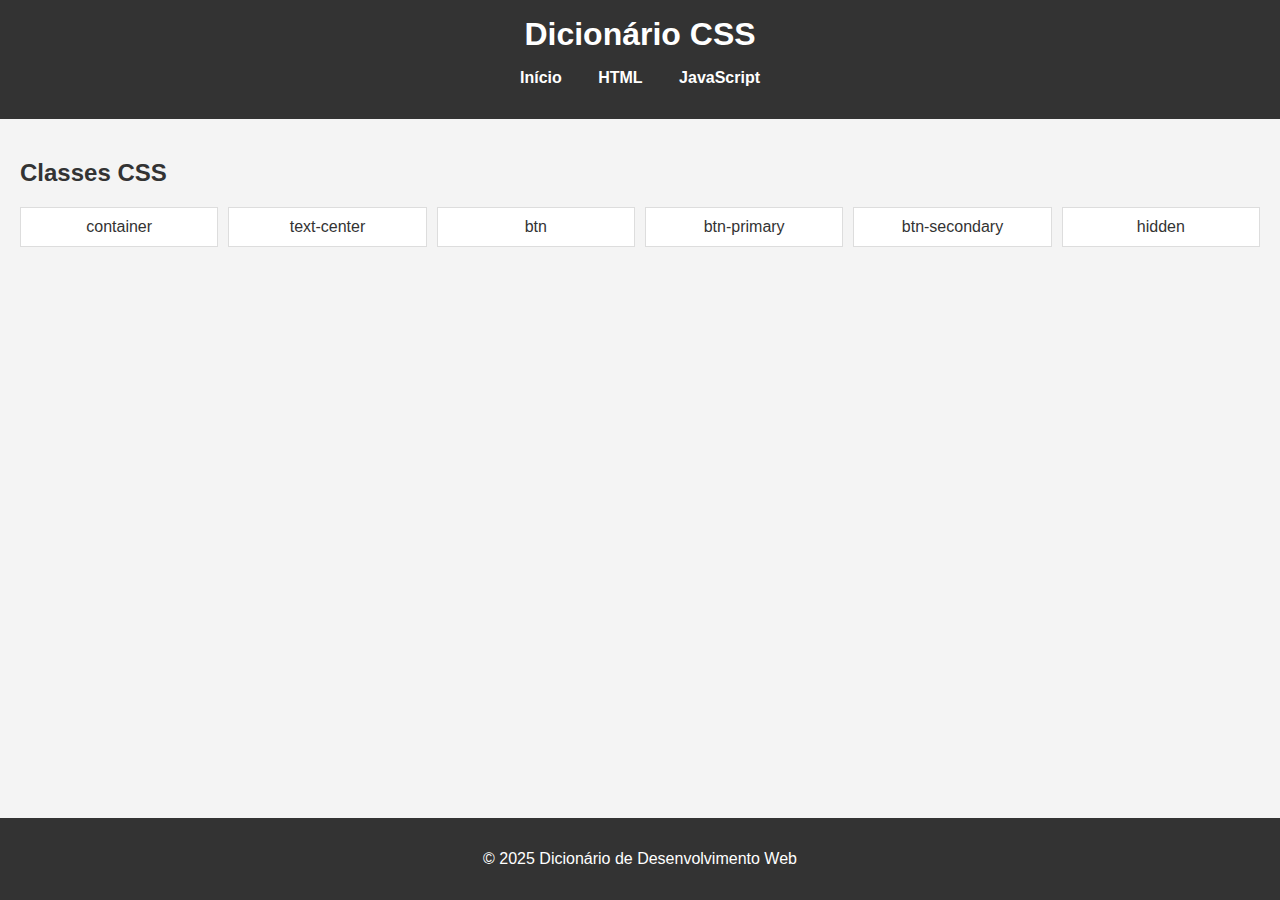
<file: Desenvolvimento/Projetos/dicionario-web/dicionario/diccss.html>
<!DOCTYPE html>
<html lang="pt-br">
<head>
    <meta charset="UTF-8">
    <meta name="viewport" content="width=device-width, initial-scale=1.0">
    <title>Dicionário CSS</title>
    <link rel="stylesheet" href="../estilo/styles.css">
    <style>
        /* Estilos CSS para melhorar a aparência */
        body {
            font-family: Arial, sans-serif;
            margin: 0;
            padding: 0;
            background-color: #f4f4f4;
            color: #333;
        }

        header {
            background-color: #333;
            color: #fff;
            padding: 1em 0;
            text-align: center;
        }

        nav ul {
            padding: 0;
            list-style: none;
        }

        nav ul li {
            display: inline;
            margin: 0 1em;
        }

        nav a {
            color: #fff;
            text-decoration: none;
        }

        main {
            padding: 20px;
        }

        .tags-grid {
            list-style: none;
            padding: 0;
            display: grid;
            grid-template-columns: repeat(auto-fit, minmax(150px, 1fr));
            gap: 10px;
        }

        .tag-card {
            background-color: #fff;
            border: 1px solid #ddd;
            padding: 10px;
            text-align: center;
            cursor: pointer;
        }

        .modal {
            display: none;
            position: fixed;
            top: 0;
            left: 0;
            width: 100%;
            height: 100%;
            background-color: rgba(0, 0, 0, 0.5);
            justify-content: center;
            align-items: center;
        }

        .modal-content {
            background-color: #fff;
            padding: 20px;
            border-radius: 5px;
            width: 80%;
            max-width: 600px;
            position: relative;
        }

        .modal #fecharModalBtn {
            position: absolute;
            top: 10px;
            right: 10px;
            cursor: pointer;
        }

        footer {
            text-align: center;
            padding: 1em 0;
            background-color: #333;
            color: #fff;
        }
    </style>
</head>
<body>
    <header>
        <h1>Dicionário CSS</h1>
        <nav>
            <ul>
                <li><a href="../index.html">Início</a></li>
                <li><a href="dichtml.html">HTML</a></li>
                <li><a href="dicjs.html">JavaScript</a></li>
            </ul>
        </nav>
    </header>

    <main>
        <section class="tags">
            <h2>Classes CSS</h2>
            <ul class="tags-grid">
                <!-- As classes CSS serão inseridas aqui -->
            </ul>
        </section>
    </main>

    <div id="modalDetalhes" class="modal">
        <div class="modal-content">
            <span id="fecharModalBtn">&times;</span>
            <h2 id="modalTitulo"></h2>
            <p id="modalDescricao"></p>
            <p id="modalSintaxe"></p>
            <div id="modalExemploPratico"></div>
            <div id="modalResultadoExemplo"></div>
        </div>
    </div>

    <footer>
        <p>&copy; 2025 Dicionário de Desenvolvimento Web</p>
    </footer>

    <script>
        // Dados das classes CSS
        const classesCSS = [
            {
                classe: 'container',
                descricao: 'Container principal',
                exemplo: '&lt;div class="container"&gt;Conteúdo&lt;/div&gt;',
                resultado: '<div class="container">Conteúdo</div>'
            },
            {
                classe: 'text-center',
                descricao: 'Centralizar texto',
                exemplo: '&lt;p class="text-center"&gt;Texto centralizado&lt;/p&gt;',
                resultado: '<p class="text-center">Texto centralizado</p>'
            },
            {
                classe: 'btn',
                descricao: 'Botão',
                exemplo: '&lt;button class="btn"&gt;Botão&lt;/button&gt;',
                resultado: '<button class="btn">Botão</button>'
            },
            {
                classe: 'btn-primary',
                descricao: 'Botão primário',
                exemplo: '&lt;button class="btn btn-primary"&gt;Botão&lt;/button&gt;',
                resultado: '<button class="btn btn-primary">Botão</button>'
            },
            {
                classe: 'btn-secondary',
                descricao: 'Botão secundário',
                exemplo: '&lt;button class="btn btn-secondary"&gt;Botão&lt;/button&gt;',
                resultado: '<button class="btn btn-secondary">Botão</button>'
            },
            {
                classe: 'hidden',
                descricao: 'Elementos ocultos',
                exemplo: '&lt;div class="hidden"&gt;Conteúdo oculto&lt;/div&gt;',
                resultado: '<div class="hidden">Conteúdo oculto</div>'
            }
        ];

        document.addEventListener('DOMContentLoaded', () => {
            const tagsGrid = document.querySelector('.tags-grid');
            const modalDetalhes = document.getElementById('modalDetalhes');
            const fecharModalBtn = document.getElementById('fecharModalBtn');
            const modalTitulo = document.getElementById('modalTitulo');
            const modalDescricao = document.getElementById('modalDescricao');
            const modalSintaxe = document.getElementById('modalSintaxe');
            const modalExemploPratico = document.getElementById('modalExemploPratico');
            const modalResultadoExemplo = document.getElementById('modalResultadoExemplo');

            // Preenche a lista de classes CSS
            classesCSS.forEach(item => {
                const li = document.createElement('li');
                li.classList.add('tag-card');
                li.dataset.classe = item.classe;
                li.textContent = item.classe;
                tagsGrid.appendChild(li);
            });

            // Adiciona evento de clique aos cards
            tagsGrid.addEventListener('click', (event) => {
                const tagCard = event.target.closest('.tag-card');
                if (tagCard) {
                    const nome = tagCard.dataset.classe;
                    const item = classesCSS.find(i => i.classe === nome);
                    if (item) {
                        modalTitulo.textContent = item.classe;
                        modalDescricao.innerHTML = item.descricao;
                        modalSintaxe.innerHTML = item.exemplo;
                        modalExemploPratico.innerHTML = item.exemplo;
                        modalResultadoExemplo.innerHTML = item.resultado;
                        modalDetalhes.style.display = 'flex';
                    }
                }
            });

            // Adiciona evento de clique ao botão de fechar do modal
            fecharModalBtn.addEventListener('click', () => {
                modalDetalhes.style.display = 'none';
            });

            // Fecha o modal ao clicar fora dele
            window.addEventListener('click', (event) => {
                if (event.target === modalDetalhes) {
                    modalDetalhes.style.display = 'none';
                }
            });
        });
    </script>
</body>
</html>
</file>
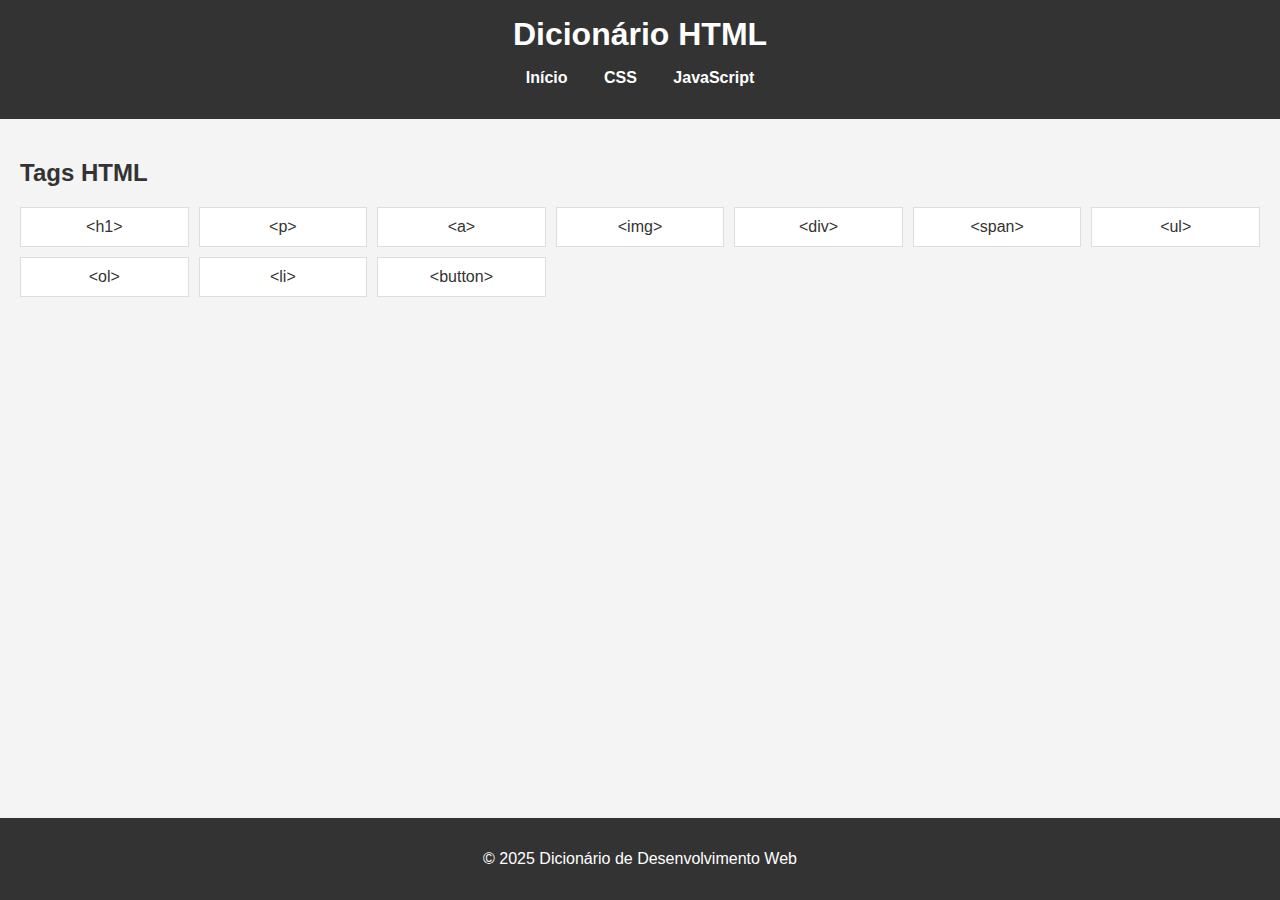
<file: Desenvolvimento/Projetos/dicionario-web/dicionario/dichtml.html>
<!DOCTYPE html>
<html lang="pt-br">
<head>
    <meta charset="UTF-8">
    <meta name="viewport" content="width=device-width, initial-scale=1.0">
    <title>Dicionário HTML</title>
    <link rel="stylesheet" href="../estilo/styles.css">
    <style>
        /* Estilos CSS para melhorar a aparência */
        body {
            font-family: Arial, sans-serif;
            margin: 0;
            padding: 0;
            background-color: #f4f4f4;
            color: #333;
        }

        header {
            background-color: #333;
            color: #fff;
            padding: 1em 0;
            text-align: center;
        }

        nav ul {
            padding: 0;
            list-style: none;
        }

        nav ul li {
            display: inline;
            margin: 0 1em;
        }

        nav a {
            color: #fff;
            text-decoration: none;
        }

        main {
            padding: 20px;
        }

        .tags-grid {
            list-style: none;
            padding: 0;
            display: grid;
            grid-template-columns: repeat(auto-fit, minmax(150px, 1fr));
            gap: 10px;
        }

        .tag-card {
            background-color: #fff;
            border: 1px solid #ddd;
            padding: 10px;
            text-align: center;
            cursor: pointer;
        }

        .modal {
            display: none;
            position: fixed;
            top: 0;
            left: 0;
            width: 100%;
            height: 100%;
            background-color: rgba(0, 0, 0, 0.5);
            justify-content: center;
            align-items: center;
        }

        .modal-content {
            background-color: #fff;
            padding: 20px;
            border-radius: 5px;
            width: 80%;
            max-width: 600px;
            position: relative;
        }

        .modal #fecharModalBtn {
            position: absolute;
            top: 10px;
            right: 10px;
            cursor: pointer;
        }

        footer {
            text-align: center;
            padding: 1em 0;
            background-color: #333;
            color: #fff;
        }
    </style>
</head>
<body>
    <header>
        <h1>Dicionário HTML</h1>
        <nav>
            <ul>
                <li><a href="../index.html">Início</a></li>
                <li><a href="diccss.html">CSS</a></li>
                <li><a href="dicjs.html">JavaScript</a></li>
            </ul>
        </nav>
    </header>

    <main>
        <section class="tags">
            <h2>Tags HTML</h2>
            <ul class="tags-grid">
                <!-- As tags HTML serão inseridas aqui -->
            </ul>
        </section>
    </main>

    <div id="modalDetalhes" class="modal">
        <div class="modal-content">
            <span id="fecharModalBtn">&times;</span>
            <h2 id="modalTitulo"></h2>
            <p id="modalDescricao"></p>
            <p id="modalSintaxe"></p>
            <div id="modalExemploPratico"></div>
            <div id="modalResultadoExemplo"></div>
        </div>
    </div>

    <footer>
        <p>&copy; 2025 Dicionário de Desenvolvimento Web</p>
    </footer>

    <script>
        // Dados das tags HTML
        const tagsHTML = [
            {
                tag: '<h1>',
                descricao: 'Define um cabeçalho de nível 1.',
                exemplo: '&lt;h1&gt;Título&lt;/h1&gt;',
                resultado: '<h1>Título</h1>'
            },
            {
                tag: '<p>',
                descricao: 'Define um parágrafo.',
                exemplo: '&lt;p&gt;Este é um parágrafo.&lt;/p&gt;',
                resultado: '<p>Este é um parágrafo.</p>'
            },
            {
                tag: '<a>',
                descricao: 'Define um link.',
                exemplo: '&lt;a href="#"&gt;Link&lt;/a&gt;',
                resultado: '<a href="#">Link</a>'
            },
            {
                tag: '<img>',
                descricao: 'Define uma imagem.',
                exemplo: '&lt;img src="imagem.jpg" alt="Imagem"&gt;',
                resultado: '<img src="imagem.jpg" alt="Imagem">'
            },
            {
                tag: '<div>',
                descricao: 'Define uma divisão ou seção em um documento HTML.',
                exemplo: '&lt;div&gt;Conteúdo&lt;/div&gt;',
                resultado: '<div>Conteúdo</div>'
            },
            {
                tag: '<span>',
                descricao: 'Define uma seção em linha em um documento HTML.',
                exemplo: '&lt;span&gt;Texto&lt;/span&gt;',
                resultado: '<span>Texto</span>'
            },
            {
                tag: '<ul>',
                descricao: 'Define uma lista não ordenada.',
                exemplo: '&lt;ul&gt;&lt;li&gt;Item 1&lt;/li&gt;&lt;/ul&gt;',
                resultado: '<ul><li>Item 1</li></ul>'
            },
            {
                tag: '<ol>',
                descricao: 'Define uma lista ordenada.',
                exemplo: '&lt;ol&gt;&lt;li&gt;Item 1&lt;/li&gt;&lt;/ol&gt;',
                resultado: '<ol><li>Item 1</li></ol>'
            },
            {
                tag: '<li>',
                descricao: 'Define um item de lista.',
                exemplo: '&lt;li&gt;Item 1&lt;/li&gt;',
                resultado: '<li>Item 1</li>'
            },
            {
                tag: '<button>',
                descricao: 'Define um botão clicável.',
                exemplo: '&lt;button&gt;Clique Aqui&lt;/button&gt;',
                resultado: '<button>Clique Aqui</button>'
            }
        ];

        document.addEventListener('DOMContentLoaded', () => {
            const tagsGrid = document.querySelector('.tags-grid');
            const modalDetalhes = document.getElementById('modalDetalhes');
            const fecharModalBtn = document.getElementById('fecharModalBtn');
            const modalTitulo = document.getElementById('modalTitulo');
            const modalDescricao = document.getElementById('modalDescricao');
            const modalSintaxe = document.getElementById('modalSintaxe');
            const modalExemploPratico = document.getElementById('modalExemploPratico');
            const modalResultadoExemplo = document.getElementById('modalResultadoExemplo');

            // Preenche a lista de tags HTML
            tagsHTML.forEach(item => {
                const li = document.createElement('li');
                li.classList.add('tag-card');
                li.dataset.tag = item.tag;
                li.textContent = item.tag;
                tagsGrid.appendChild(li);
            });

            // Adiciona evento de clique aos cards
            tagsGrid.addEventListener('click', (event) => {
                const tagCard = event.target.closest('.tag-card');
                if (tagCard) {
                    const nome = tagCard.dataset.tag;
                    const item = tagsHTML.find(i => i.tag === nome);
                    if (item) {
                        modalTitulo.textContent = item.tag;
                        modalDescricao.innerHTML = item.descricao;
                        modalSintaxe.innerHTML = item.exemplo;
                        modalExemploPratico.innerHTML = item.exemplo;
                        modalResultadoExemplo.innerHTML = item.resultado;
                        modalDetalhes.style.display = 'flex';
                    }
                }
            });

            // Adiciona evento de clique ao botão de fechar do modal
            fecharModalBtn.addEventListener('click', () => {
                modalDetalhes.style.display = 'none';
            });

            // Fecha o modal ao clicar fora dele
            window.addEventListener('click', (event) => {
                if (event.target === modalDetalhes) {
                    modalDetalhes.style.display = 'none';
                }
            });
        });
    </script>
</body>
</html>
</file>
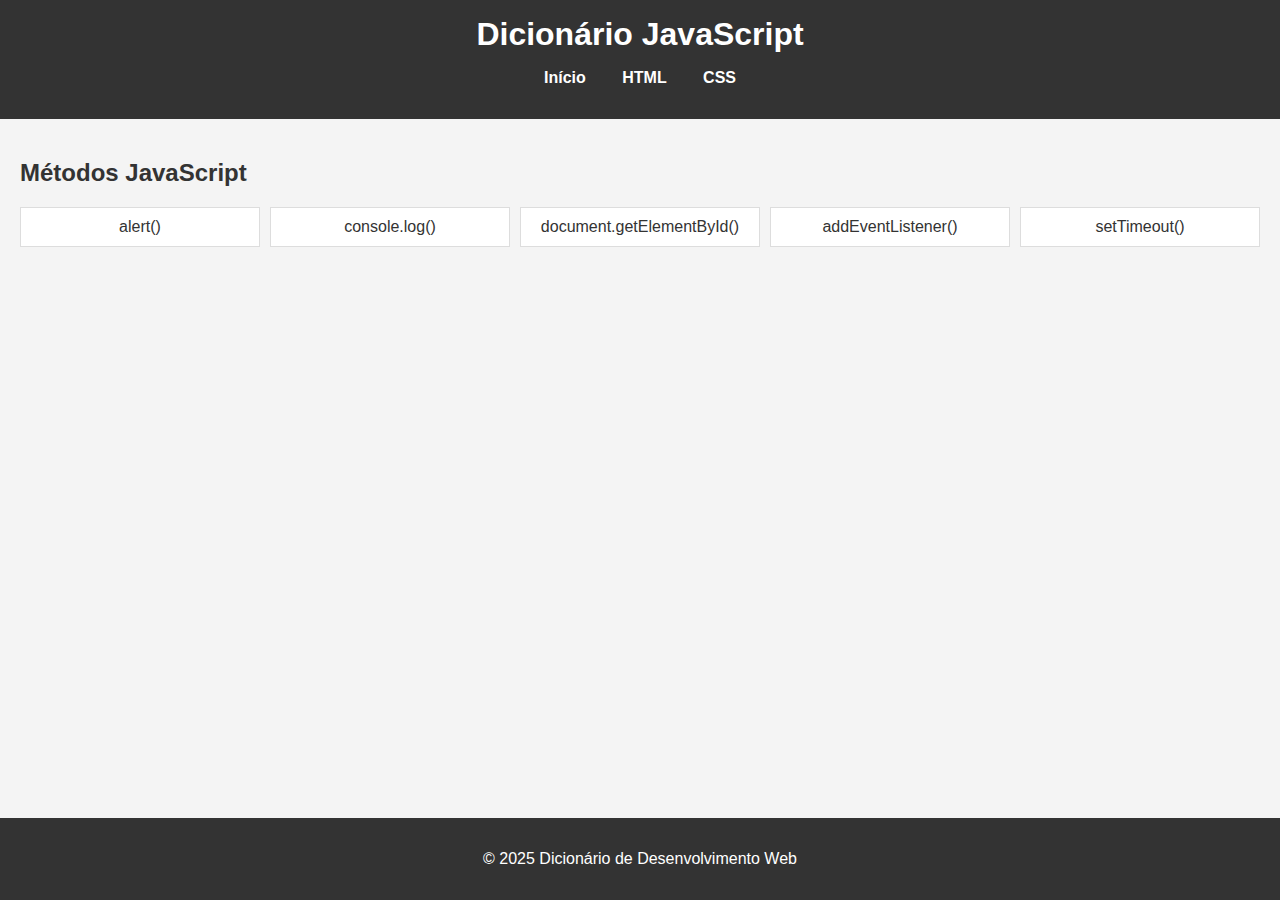
<file: Desenvolvimento/Projetos/dicionario-web/dicionario/dicjs.html>
<!DOCTYPE html>
<html lang="pt-br">
<head>
    <meta charset="UTF-8">
    <meta name="viewport" content="width=device-width, initial-scale=1.0">
    <title>Dicionário JavaScript</title>
    <link rel="stylesheet" href="../estilo/styles.css">
    <style>
        /* Estilos CSS para melhorar a aparência */
        body {
            font-family: Arial, sans-serif;
            margin: 0;
            padding: 0;
            background-color: #f4f4f4;
            color: #333;
        }

        header {
            background-color: #333;
            color: #fff;
            padding: 1em 0;
            text-align: center;
        }

        nav ul {
            padding: 0;
            list-style: none;
        }

        nav ul li {
            display: inline;
            margin: 0 1em;
        }

        nav a {
            color: #fff;
            text-decoration: none;
        }

        main {
            padding: 20px;
        }

        .tags-grid {
            list-style: none;
            padding: 0;
            display: grid;
            grid-template-columns: repeat(auto-fit, minmax(150px, 1fr));
            gap: 10px;
        }

        .tag-card {
            background-color: #fff;
            border: 1px solid #ddd;
            padding: 10px;
            text-align: center;
            cursor: pointer;
        }

        .modal {
            display: none;
            position: fixed;
            top: 0;
            left: 0;
            width: 100%;
            height: 100%;
            background-color: rgba(0, 0, 0, 0.5);
            justify-content: center;
            align-items: center;
        }

        .modal-content {
            background-color: #fff;
            padding: 20px;
            border-radius: 5px;
            width: 80%;
            max-width: 600px;
            position: relative;
        }

        .modal #fecharModalBtn {
            position: absolute;
            top: 10px;
            right: 10px;
            cursor: pointer;
        }

        footer {
            text-align: center;
            padding: 1em 0;
            background-color: #333;
            color: #fff;
        }
    </style>
</head>
<body>
    <header>
        <h1>Dicionário JavaScript</h1>
        <nav>
            <ul>
                <li><a href="../index.html">Início</a></li>
                <li><a href="dichtml.html">HTML</a></li>
                <li><a href="diccss.html">CSS</a></li>
            </ul>
        </nav>
    </header>

    <main>
        <section class="tags">
            <h2>Métodos JavaScript</h2>
            <ul class="tags-grid">
                <!-- Os métodos JavaScript serão inseridos aqui -->
            </ul>
        </section>
    </main>

    <div id="modalDetalhes" class="modal">
        <div class="modal-content">
            <span id="fecharModalBtn">&times;</span>
            <h2 id="modalTitulo"></h2>
            <p id="modalDescricao"></p>
            <p id="modalSintaxe"></p>
            <div id="modalExemploPratico"></div>
            <div id="modalResultadoExemplo"></div>
        </div>
    </div>

    <footer>
        <p>&copy; 2025 Dicionário de Desenvolvimento Web</p>
    </footer>

    <script>
        // Dados dos métodos JavaScript
        const scriptsJS = [
            {
                script: 'alert()',
                descricao: 'Exibe um alerta na tela.',
                exemplo: 'alert("Olá, mundo!");',
                resultado: 'Um alerta será exibido na tela.'
            },
            {
                script: 'console.log()',
                descricao: 'Exibe uma mensagem no console do navegador.',
                exemplo: 'console.log("Mensagem no console");',
                resultado: 'A mensagem será exibida no console.'
            },
            {
                script: 'document.getElementById()',
                descricao: 'Retorna um elemento pelo seu ID.',
                exemplo: 'document.getElementById("meuElemento");',
                resultado: 'Retorna o elemento com o ID especificado.'
            },
            {
                script: 'addEventListener()',
                descricao: 'Adiciona um evento a um elemento.',
                exemplo: 'element.addEventListener("click", function() { alert("Clicado!"); });',
                resultado: 'Adiciona um evento de clique ao elemento.'
            },
            {
                script: 'setTimeout()',
                descricao: 'Executa uma função após um determinado tempo.',
                exemplo: 'setTimeout(function() { alert("Tempo esgotado!"); }, 1000);',
                resultado: 'Executa a função após 1 segundo.'
            }
        ];

        document.addEventListener('DOMContentLoaded', () => {
            const tagsGrid = document.querySelector('.tags-grid');
            const modalDetalhes = document.getElementById('modalDetalhes');
            const fecharModalBtn = document.getElementById('fecharModalBtn');
            const modalTitulo = document.getElementById('modalTitulo');
            const modalDescricao = document.getElementById('modalDescricao');
            const modalSintaxe = document.getElementById('modalSintaxe');
            const modalExemploPratico = document.getElementById('modalExemploPratico');
            const modalResultadoExemplo = document.getElementById('modalResultadoExemplo');

            // Preenche a lista de métodos JavaScript
            scriptsJS.forEach(item => {
                const li = document.createElement('li');
                li.classList.add('tag-card');
                li.dataset.script = item.script;
                li.textContent = item.script;
                tagsGrid.appendChild(li);
            });

            // Adiciona evento de clique aos cards
            tagsGrid.addEventListener('click', (event) => {
                const tagCard = event.target.closest('.tag-card');
                if (tagCard) {
                    const nome = tagCard.dataset.script;
                    const item = scriptsJS.find(i => i.script === nome);
                    if (item) {
                        modalTitulo.textContent = item.script;
                        modalDescricao.innerHTML = item.descricao;
                        modalSintaxe.innerHTML = item.exemplo;
                        modalExemploPratico.innerHTML = item.exemplo;
                        modalResultadoExemplo.innerHTML = item.resultado;
                        modalDetalhes.style.display = 'flex';
                    }
                }
            });

            // Adiciona evento de clique ao botão de fechar do modal
            fecharModalBtn.addEventListener('click', () => {
                modalDetalhes.style.display = 'none';
            });

            // Fecha o modal ao clicar fora dele
            window.addEventListener('click', (event) => {
                if (event.target === modalDetalhes) {
                    modalDetalhes.style.display = 'none';
                }
            });
        });
    </script>
</body>
</html>
</file>
<file: Desenvolvimento/Projetos/dicionario-web/estilo/styles.css>
/* Estilo global */
body {
    font-family: Arial, sans-serif;
    background-color: #f4f4f4;
    color: #333;
    margin: 0;
    padding: 0;
}

header {
    background-color: #4CAF50;
    color: white;
    padding: 10px 0;
    text-align: center;
}

header h1 {
    margin: 0;
}

nav ul {
    list-style-type: none;
    padding: 0;
}

nav ul li {
    display: inline;
    margin: 0 15px;
}

nav ul li a {
    color: white;
    text-decoration: none;
    font-weight: bold;
}

nav ul li a:hover {
    text-decoration: underline;
}

main {
    padding: 20px;
}

.introducao, .filtros {
    margin-bottom: 20px;
}

footer {
    text-align: center;
    background-color: #4CAF50;
    color: white;
    padding: 10px;
    position: fixed;
    bottom: 0;
    width: 100%;
}
</file>
<file: Desenvolvimento/Projetos/Gerador_de_QR_Code/styles/style.css>
body {
    font-family: 'Roboto', sans-serif;
    background: linear-gradient(135deg, #00FF00, #008000);
    display: flex;
    justify-content: center;
    align-items: center;
    height: 100vh;
    margin: 0;
    padding: 20px;
  }
  .container {
    background-color: #fff;
    padding: 40px;
    border-radius: 15px;
    box-shadow: 0 4px 8px rgba(0, 0, 0, 0.1);
    max-width: 400px;
    width: 100%;
    text-align: center;
  }
  .container img.logo {
    width: 180px;
    margin-bottom: 20px;
    display: block;
    margin-left: auto;
    margin-right: auto;
  }
  h1 {
    font-size: 28px;
    color: #333;
    margin-bottom: 20px;
  }
  label {
    font-size: 16px;
    font-weight: bold;
    color: #333;
    margin-top: 20px;
    display: block;
    text-align: left;
  }
  input, select, button {
    padding: 12px;
    margin: 10px 0;
    border-radius: 5px;
    border: 1px solid #ccc;
    width: 100%;
    box-sizing: border-box;
    font-size: 16px;
  }
  .custom-button {
    background-color: #4CAF50;
    color: #fff;
    padding: 12px;
    border: none;
    border-radius: 5px;
    cursor: pointer;
    font-size: 16px;
    transition: background-color 0.3s ease, transform 0.3s ease;
  }
  .custom-button:hover {
    background-color: #45a049;
    transform: scale(1.05);
  }
  .custom-button:active {
    background-color: #3e8e41;
    transform: scale(0.95);
  }
  .qr-code-container {
    display: none;
    margin-top: 20px;
  }
  .qr-code-container img {
    width: 150px;
  }
  .feedback {
    color: green;
    margin-top: 10px;
  }
  .error {
    color: red;
    margin-top: 10px;
    font-size: 14px;
  }
  .radio-container {
    display: flex;
    justify-content: center;
    align-items: center;
    gap: 10px;
    margin: 10px 0;
  }
  .radio-container input[type="radio"] {
    margin-right: 5px;
  }
  .radio-container label {
    font-size: 16px;
    cursor: pointer;
  }
  .custom-size-container {
    display: flex;
    flex-direction: column;
    gap: 10px;
    margin-top: 10px;
  }
  @media screen and (max-width: 500px) {
    .container {
      padding: 20px;
    }
    .qr-code-container img {
      width: 120px;
    }
  }
</file>
<file: Home/styles/style.css>
/* Reset de Estilos */
@import url('base/reset.css');
@import url('base/typography.css');

/* Componentes */
@import url('components/buttons.css');
@import url('components/header.css');
@import url('components/footer.css');

/* Layout */
@import url('layout/grid.css');
@import url('layout/hero.css');
@import url('layout/intro.css');
@import url('layout/navbar.css');

/* ===== Variáveis CSS ===== */
:root {
  --primary-color: #3498db;
  --secondary-color: #2ecc71;
  --text-color: #333;
  --background-color: #f4f4f4;
  --dark-primary-color: #2980b9;
  --dark-secondary-color: #27ae60;
  --dark-text-color: #eee;
  --dark-background-color: #222;
  --transition-speed: 0.3s ease;
}

/* ===== Estilos Gerais ===== */
body {
  font-family: 'Poppins', sans-serif;
  color: var(--text-color);
  background-color: var(--background-color);
  transition: background-color var(--transition-speed), color var(--transition-speed);
}

.container {
  width: 80%;
  margin: 0 auto;
}

/* ===== Tema Dark ===== */
body[data-theme='dark'] {
  --text-color: var(--dark-text-color);
  --background-color: var(--dark-background-color);
}

/* ===== Tema Claro e Escuro ===== */
body {
  background-color: var(--background-color);
  color: var(--text-color);
  transition: background-color 0.3s ease, color 0.3s ease;
}

body[data-theme='dark'] {
  --background-color: #121212;
  --text-color: #ffffff;
  --primary-color: #1e88e5;
  --secondary-color: #43a047;
}

body[data-theme='light'] {
  --background-color: #ffffff;
  --text-color: #333333;
  --primary-color: #3498db;
  --secondary-color: #2ecc71;
}

/* ===== Header ===== */
.header {
  background-color: var(--primary-color);
  color: #fff;
  padding: 1rem 0;
}

.nav {
  display: flex;
  justify-content: space-between;
  align-items: center;
}

.nav-links {
  display: flex;
  gap: 20px;
}

.nav__link {
  color: #fff;
  text-decoration: none;
  transition: color var(--transition-speed);
}

.nav__link:hover {
  color: var(--secondary-color);
}

/* ===== Intro Section ===== */
.intro-section {
  display: flex;
  align-items: center;
  justify-content: space-around;
  padding: 4rem 0;
}

.intro-content {
  flex: 1;
}

.intro-title {
  font-size: 3rem;
  margin-bottom: 1rem;
}

.intro-subtitle {
  font-size: 1.5rem;
  color: var(--secondary-color);
}

.computer-animation {
  flex: 1;
  text-align: center;
}

.computer-animation img {
  max-width: 80%;
  height: auto;
  animation: float 4s ease-in-out infinite;
}

@keyframes float {
  0% { transform: translateY(0); }
  50% { transform: translateY(-20px); }
  100% { transform: translateY(0); }
}

/* ===== Botões Personalizados ===== */
.btn {
  display: inline-block;
  padding: 1rem 2rem;
  border-radius: 5px;
  text-decoration: none;
  font-weight: bold;
  transition: transform var(--transition-speed), box-shadow var(--transition-speed);
}

.btn:hover {
  transform: translateY(-3px);
  box-shadow: 0 5px 10px rgba(0, 0, 0, 0.2);
}

.btn-primary {
  background-color: var(--primary-color);
  color: #fff;
}

.btn-secondary {
  background-color: var(--secondary-color);
  color: #fff;
}

/* ===== Hero Section ===== */
.hero {
  padding: 4rem 0;
  text-align: center;
}

.hero-title {
  font-size: 4rem;
  margin-bottom: 1rem;
}

.hero-subtitle {
  font-size: 1.5rem;
  color: var(--secondary-color);
}

/* ===== Highlights Section ===== */
.highlights {
  padding: 4rem 0;
}

.section-title {
  font-size: 3rem;
  text-align: center;
  margin-bottom: 2rem;
}

.highlight-grid {
  display: grid;
  grid-template-columns: repeat(auto-fit, minmax(300px, 1fr));
  gap: 2rem;
}

.highlight-card {
  padding: 2rem;
  border-radius: 10px;
  box-shadow: 0 2px 5px rgba(0, 0, 0, 0.1);
  transition: transform var(--transition-speed), box-shadow var(--transition-speed);
}

.highlight-card:hover {
  transform: translateY(-5px);
  box-shadow: 0 5px 10px rgba(0, 0, 0, 0.2);
}

/* ===== Footer ===== */
.footer {
  background-color: var(--primary-color);
  color: #fff;
  padding: 1rem 0;
  text-align: center;
}

.footer__content {
  display: flex;
  flex-direction: column;
  align-items: center;
}

.footer__socials {
  margin-bottom: 1rem;
}

.footer__social-link {
  display: inline-block;
  margin: 0 0.5rem;
}

.footer__text {
  margin: 0.5rem 0;
}

/* ===== Fundo com Gradiente Animado ===== */
.background-gradient {
  position: fixed;
  top: 0;
  left: 0;
  width: 100%;
  height: 100%;
  background: linear-gradient(120deg, #1e1e2f, #2a2a3d, #3a3a4f);
  background-size: 300% 300%;
  animation: gradientAnimation 15s ease infinite;
  z-index: -1;
}

@keyframes gradientAnimation {
  0% { background-position: 0% 50%; }
  50% { background-position: 100% 50%; }
  100% { background-position: 0% 50%; }
}

/* ===== Tema Terminal ===== */
.terminal {
  background-color: rgba(0, 0, 0, 0.8); /* Fundo semi-transparente */
  color: #0f0;
  font-family: 'Courier Prime', monospace;
  padding: 2rem;
  border-radius: 10px;
  margin: 0 auto; /* Removido o margin para melhor controle */
  max-width: 800px;
  box-shadow: 0 5px 15px rgba(0, 0, 0, 0.5);
  height: 100%; /* Adicionado para ocupar toda a altura */
  display: flex;
  flex-direction: column;
}

.terminal-header {
  background-color: #222;
  padding: 0.5rem 1rem;
  border-radius: 10px 10px 0 0;
  text-align: center;
  color: #fff;
}

.terminal-body {
  padding: 1rem;
  flex-grow: 1; /* Para ocupar o espaço restante */
  overflow-y: auto; /* Adicionado para rolagem se o conteúdo for muito grande */
}

.terminal-line {
  margin: 0.5rem 0;
  opacity: 0;
  transition: opacity 0.5s ease-in-out;
}

.terminal-links {
  margin-top: 1rem;
}

.btn-terminal {
  display: inline-block;
  background-color: #0f0;
  color: #000;
  padding: 0.5rem 1rem;
  margin: 0.5rem;
  border-radius: 5px;
  text-decoration: none;
  font-weight: bold;
  transition: background-color 0.3s ease, transform 0.3s ease;
}

.btn-terminal:hover {
  background-color: #0c0;
  transform: translateY(-3px);
}

/* ===== Botão Voltar ao Topo ===== */
#back-to-top {
  position: fixed;
  bottom: 20px;
  right: 20px;
  background-color: var(--primary-color);
  color: #fff;
  border: none;
  border-radius: 50%;
  width: 50px;
  height: 50px;
  font-size: 1.5rem;
  display: none;
  justify-content: center;
  align-items: center;
  cursor: pointer;
  box-shadow: 0 5px 10px rgba(0, 0, 0, 0.2);
  transition: transform 0.3s ease, opacity 0.3s ease;
}

#back-to-top:hover {
  transform: scale(1.1);
}

/* ===== Preloader ===== */
#preloader {
  position: fixed;
  top: 0;
  left: 0;
  width: 100%;
  height: 100%;
  background-color: #000;
  display: flex;
  justify-content: center;
  align-items: center;
  z-index: 9999;
}

.spinner {
  width: 50px;
  height: 50px;
  border: 5px solid #fff;
  border-top: 5px solid #3498db;
  border-radius: 50%;
  animation: spin 1s linear infinite;
}

@keyframes spin {
  0% { transform: rotate(0deg); }
  100% { transform: rotate(360deg); }
}

/* ===== Estilo do Computador ===== */
.computer {
  width: 90%;
  max-width: 800px;
  margin: 50px auto;
  background-color: #2a2a3d;
  border-radius: 15px;
  box-shadow: 0 10px 30px rgba(0, 0, 0, 0.5);
  position: relative;
  display: flex;
  flex-direction: column;
  align-items: center;
}

.computer-screen {
  background-color: #1e1e2f;
  border-radius: 15px 15px 0 0;
  padding: 20px;
  height: auto;
  display: flex;
  flex-direction: column;
  justify-content: space-between;
}

.computer-base {
  height: 20px;
  background-color: #444;
  border-radius: 0 0 15px 15px;
  width: 100%;
}

.computer-keyboard {
  width: 90%;
  height: 50px;
  background-color: #555;
  margin-top: 10px;
  border-radius: 5px;
  display: flex;
  justify-content: center;
  align-items: center;
  box-shadow: 0 5px 10px rgba(0, 0, 0, 0.2);
}

.computer-keyboard::before {
  content: '';
  width: 80%;
  height: 30px;
  background-color: #666;
  border-radius: 3px;
  display: block;
}

.computer-mouse {
  width: 40px;
  height: 60px;
  background-color: #666;
  margin-top: 20px;
  border-radius: 20px;
  position: relative;
  box-shadow: 0 5px 10px rgba(0, 0, 0, 0.2);
}

.computer-mouse::before {
  content: '';
  width: 10px;
  height: 20px;
  background-color: #444;
  border-radius: 5px;
  position: absolute;
  top: 10px;
  left: 50%;
  transform: translateX(-50%);
}

/* Ajuste para o banner */
.banner {
  position: relative;
  text-align: center;
  color: var(--text-color);
}

.banner-image {
  width: 100%;
  height: auto;
  border-radius: 10px;
}

.banner-content {
  position: absolute;
  top: 50%;
  left: 50%;
  transform: translate(-50%, -50%);
  color: var(--text-color);
  text-shadow: 0 2px 5px rgba(0, 0, 0, 0.5);
}

/* Estilos para a seção de contato */
.contact-form {
    width: 100%;
    max-width: 600px;
    margin: 20px auto;
    padding: 20px;
    border-radius: 10px;
    box-shadow: 0 0 10px rgba(0, 0, 0, 0.1);
}

.contact-form fieldset {
    border: none;
    padding: 0;
    margin: 0;
}

.contact-form legend {
    font-size: 1.5em;
    font-weight: bold;
    margin-bottom: 20px;
    text-align: center;
}

.contact-form label {
    display: block;
    margin-bottom: 5px;
    font-weight: bold;
}

.contact-form input[type="text"],
.contact-form input[type="email"],
.contact-form textarea {
    width: 100%;
    padding: 10px;
    margin-bottom: 15px;
    border: 1px solid #ddd;
    border-radius: 5px;
    box-sizing: border-box;
    font-size: 1em;
}

.contact-form textarea {
    resize: vertical;
    height: 150px;
}

.contact-form button {
    background-color: var(--primary-color);
    color: white;
    padding: 10px 20px;
    border: none;
    border-radius: 5px;
    cursor: pointer;
    font-size: 1.1em;
    transition: background-color 0.3s;
}

.contact-form button:hover {
    background-color: darken(var(--primary-color), 10%);
}

.error-message {
    color: red;
    font-size: 0.9em;
    margin-top: -10px;
    margin-bottom: 10px;
}

/* ===== Media Queries ===== */
@media (max-width: 768px) {
  .container {
    width: 90%;
  }

  .intro-section {
    flex-direction: column;
    text-align: center;
  }

  .computer-animation {
    margin-top: 2rem;
  }

  .nav-links {
    flex-direction: column;
    align-items: center;
    width: 100%;
    text-align: center;
  }

  /* Ajustes para o terminal em telas menores */
  .terminal {
    padding: 1rem;
    max-width: 100%;
    margin: 1rem auto;
  }

  .terminal-line {
    font-size: 0.9rem;
  }
}

@media (max-width: 480px) {
  .container {
    width: 95%;
  }

  .terminal {
    padding: 0.5rem;
  }

  .terminal-line {
    font-size: 0.8rem;
  }
}

/* Botão de Desligar */
.power-button {
  position: absolute;
  top: 10px;
  right: 20px;
  background-color: #ff4d4d;
  color: white;
  border: none;
  border-radius: 50%;
  width: 40px;
  height: 40px;
  font-size: 1.2rem;
  display: flex;
  justify-content: center;
  align-items: center;
  cursor: pointer;
  box-shadow: 0 4px 8px rgba(0, 0, 0, 0.2);
  transition: transform 0.3s ease, background-color 0.3s ease;
}

.power-button:hover {
  transform: scale(1.1);
  background-color: #ff1a1a;
}

/* Animação de desligamento */
body.shutdown {
  animation: fadeOut 1s forwards;
}

@keyframes fadeOut {
  to {
    opacity: 0;
    background-color: black;
  }
}

/* Botão de Voltar */
.back-button {
  background-color: var(--secondary-color);
  color: #fff;
  padding: 0.5rem 1rem;
  border: none;
  border-radius: 5px;
  cursor: pointer;
  transition: background-color 0.3s ease;
  margin-top: 1rem;
}

.back-button:hover {
  background-color: var(--dark-secondary-color);
}

/* Popup de Ajuda */
.popup {
  display: none;
  position: fixed;
  top: 0;
  left: 0;
  width: 100%;
  height: 100%;
  background-color: rgba(0, 0, 0, 0.5);
  z-index: 1000;
  overflow: auto;
  animation: fadeIn 0.5s ease;
  max-height: 50vh;
  overflow-y: auto;
}

.popup-content {
  position: relative;
  background-color: #fefefe;
  margin: 15% auto;
  padding: 20px;
  border: 1px solid #888;
  width: 80%;
  max-width: 600px;
  border-radius: 5px;
  animation: slideDown 0.5s ease;
}

.close-button {
  position: absolute;
  top: 10px;
  right: 10px;
  background-color: transparent;
  border: none;
  font-size: 1.5rem;
  cursor: pointer;
  color: #333;
}

.close-button:hover {
  color: #ff0000;
}



/* Animações */
@keyframes fadeIn {
  from {
    opacity: 0;
  }
  to {
    opacity: 1;
  }
}

@keyframes slideDown {
  from {
    transform: translateY(-20px);
  }
  to {
    transform: translateY(0);
  }
}

/* Popup de Ajuda no Formato de Terminal */
/* Posiciona a popup à esquerda do monitor */
.popup {
  display: none;
  position: absolute; /* Alterado para absolute */
  top: 50%; /* Centralizado verticalmente */
  left: 0px; /* Ajustado para ficar mais próximo do monitor */
  transform: translateY(-50%); /* Ajuste para centralização vertical */
  width: 50%; /* Reduzi o tamanho para 50% */
  max-width: 400px; /* Ajustei a largura máxima */
  background-color: rgba(255, 255, 255, 0.9); /* Fundo branco semi-transparente */
  color: #333; /* Cor do texto para preto */
  border-radius: 10px;
  box-shadow: 0 5px 15px rgba(0, 0, 0, 0.3); /* Sombra mais suave */
  z-index: 1000;
}

/* Estilo para o botão de ajuda */
.help-btn {
  background-color: #2196F3; /* Cor azul destacada */
  color: white;
  font-size: 18px;
  padding: 12px 20px;
  border: none;
  border-radius: 5px;
  cursor: pointer;
  position: fixed;
  bottom: 20px;  /* Ajuste conforme o layout */
  right: 20px;  /* Ajuste conforme o layout */
  z-index: 1000;
  font-family: 'Courier Prime', monospace;
}

.help-btn:hover {
  background-color: #1976D2; /* Azul mais escuro no hover */
}

.help-btn i {
  margin-right: 8px; /* Espaço entre o ícone e o texto */
}

.popup .terminal-header {
  background-color: #eee; /* Cor do cabeçalho para cinza claro */
  padding: 0.5rem 1rem;
  border-radius: 10px 10px 0 0;
  display: flex;
  justify-content: space-between;
  align-items: center;
}

.popup .terminal-title {
  color: #333; /* Cor do título para preto */
}

.popup .close-button {
  background-color: transparent;
  border: none;
  font-size: 1.5rem;
  color: #555;
  cursor: pointer;
  transition: color 0.3s ease, transform 0.2s ease;
  display: flex;
  align-items: center;
  justify-content: center;
  width: 40px; /* Define um tamanho fixo para o botão */
  height: 40px;
  border-radius: 50%; /* Deixa o botão redondo */
}

.popup .close-button:hover {
  color: #d9534f;
  transform: scale(1.2);
}

.popup .close-button:focus {
  outline: none;
  box-shadow: 0 0 5px rgba(217, 83, 79, 0.5);
}

.popup .terminal-body {
  padding: 1rem;
  overflow-y: auto;
}

.popup .terminal-line {
  margin: 0.5rem 0;
  opacity: 0;
  transition: opacity 0.5s ease-in-out;
  color: #333; /* Cor do texto para preto */
}

/* Reset e Tipografia */
@import url('base/reset.css');
@import url('base/typography.css');

/* Estilos Globais */
:root {
  --primary-color: #00aaff; /* Exemplo, adicione sua cor principal */
  --secondary-color: #667eea; /* Exemplo, cor de apoio */
  --text-color: #fff; /* Cor de texto */
  --background-color: #1a1a1a; /* Cor de fundo */
  --highlight-color: #ffcc00; /* Cor de destaque */
  --footer-bg: #2a2a2a; /* Cor de fundo do rodapé */
  --footer-text: #fff; /* Cor do texto do rodapé */
}

/* Geral */
body, html {
  margin: 0;
  padding: 0;
  font-family: 'Poppins', sans-serif;
  background-color: var(--background-color);
  color: var(--text-color);
}

/* Adicionando espaçamento global */
.container {
  width: 80%;
  max-width: 1200px;
  margin: 0 auto;
  padding: 0 20px;
}

a {
  color: #0077b5; /* Cor azul */
  text-decoration: none; /* Remove o sublinhado (opcional) */
}

a:hover {
  color: #005fa3; /* Azul mais escuro ao passar o mouse */
  text-decoration: underline; /* Pode adicionar um sublinhado no hover (opcional) */
}

button {
  font-family: 'Poppins', sans-serif;
  background-color: var(--primary-color);
  color: var(--text-color);
  border: none;
  padding: 10px 20px;
  cursor: pointer;
  border-radius: 5px;
}

button:hover {
  background-color: var(--highlight-color);
}
</file>
